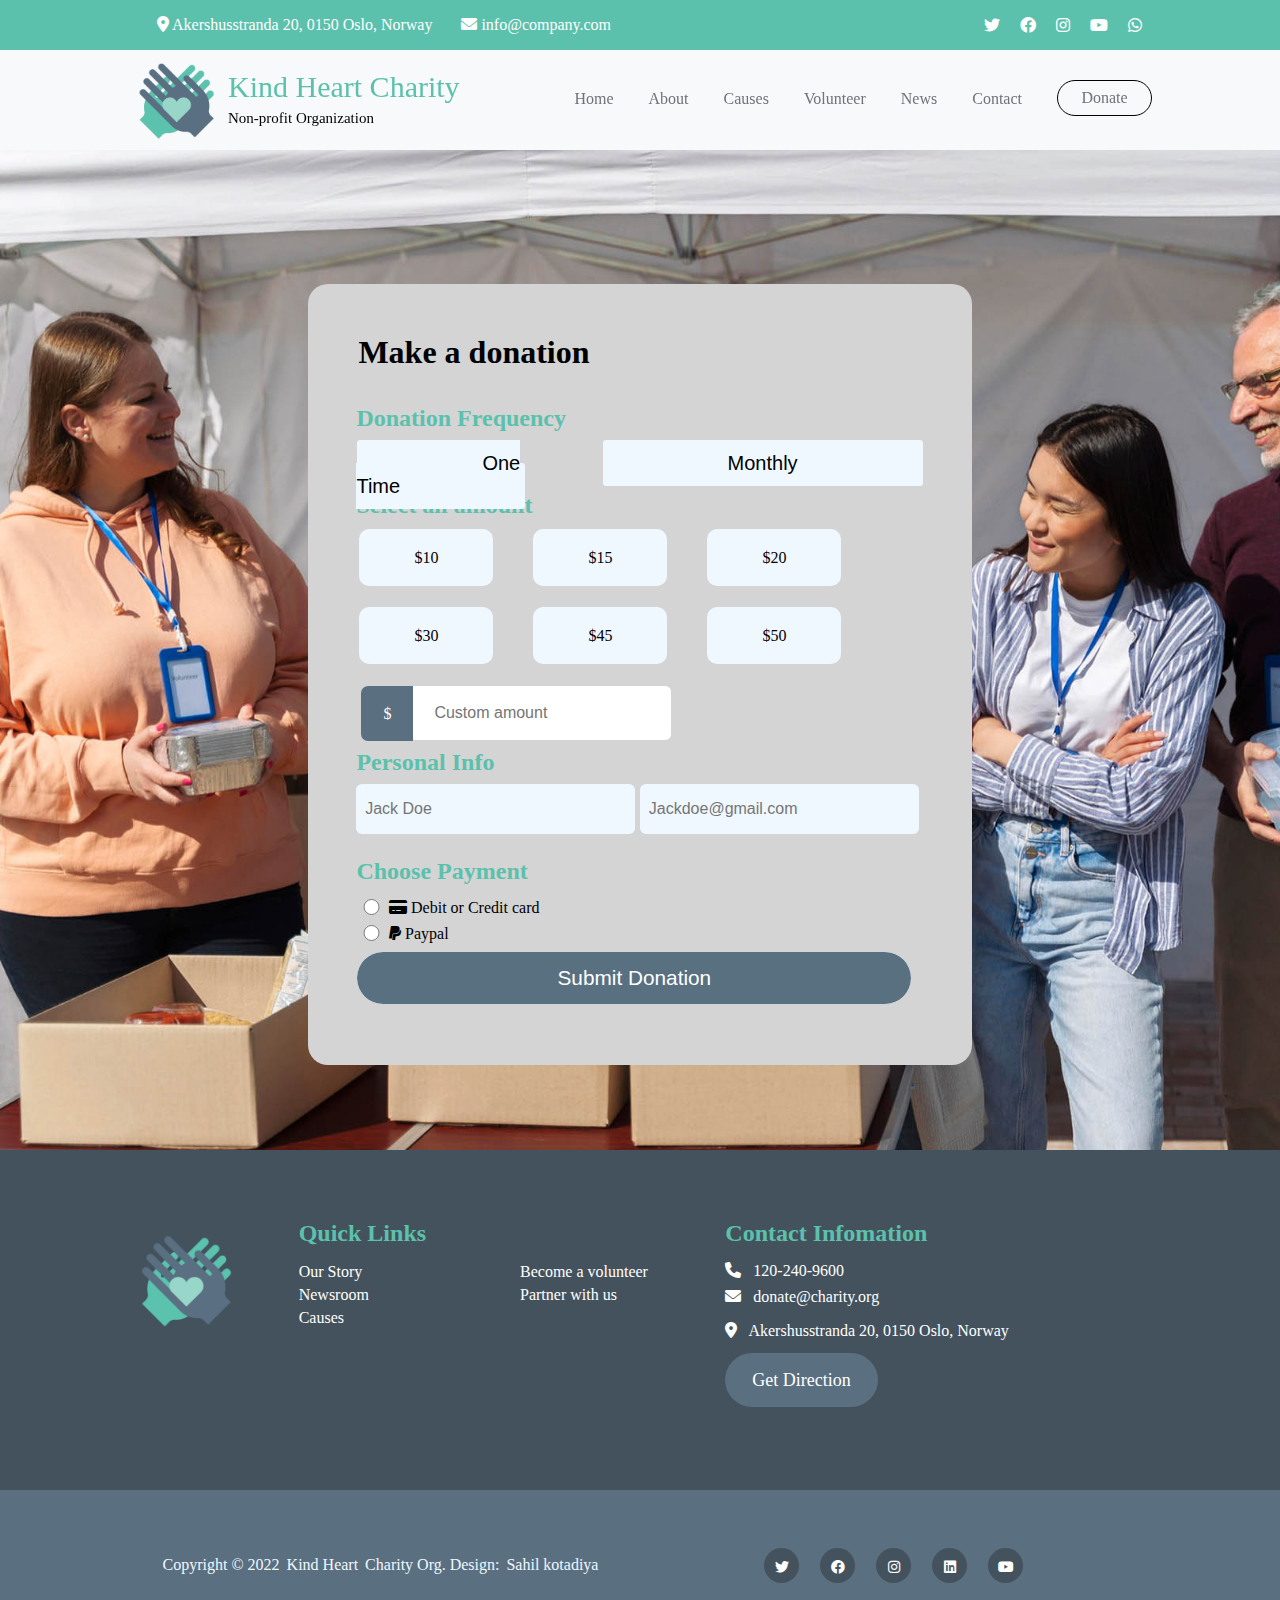
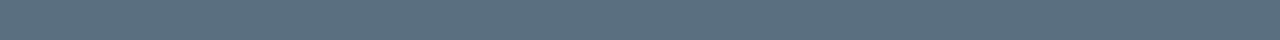
<file: donation.html>
<!DOCTYPE html>
<html lang="en">

<head>
    <meta charset="UTF-8">
    <meta http-equiv="X-UA-Compatible" content="IE=edge">
    <meta name="viewport" content="width=device-width, initial-scale=1.0">
    <link rel="stylesheet" href="https://cdnjs.cloudflare.com/ajax/libs/font-awesome/6.0.0/css/all.min.css" integrity="sha512-9usAa10IRO0HhonpyAIVpjrylPvoDwiPUiKdWk5t3PyolY1cOd4DSE0Ga+ri4AuTroPR5aQvXU9xC6qOPnzFeg==" crossorigin="anonymous" referrerpolicy="no-referrer"
    />
    <title>Document</title>
    <link rel="stylesheet" href="./donation.css">
</head>

<body>
    <header id="header">
        <div class="a">
            <div class="c">
                <p class="norway">
                    <i class="fa-solid fa-location-dot"></i> Akershusstranda 20, 0150 Oslo, Norway
                </p>
                <p class="info">
                    <i class="fa-solid fa-envelope"></i>
                    <a href="mailto:info@company.com">
                        info@company.com
                    </a>
                </p>
            </div>
            <div class="d">
                <i class="fa-brands fa-twitter white-color"></i>
                <i class="fa-brands fa-facebook"></i>
                <i class="fa-brands fa-instagram"></i>
                <i class="fa-brands fa-youtube"></i>
                <i class="fa-brands fa-whatsapp"></i>
            </div>
        </div>
    </header>
    <div class="e1">
        <div class="e">
            <div class="f">
                <div class="f1">
                    <img src="./images/logo.png" alt="">
                    <a class="f2" href="">
                        <span class="heart">
                            Kind Heart Charity

                        </span>

                    </a>
                    <small class="small">Non-profit Organization</small>
                </div>
                <div class="g">
                    <ul class="h">
                        <li>
                            <a class="h1" href="./index.html#header">Home</a>
                        </li>
                        <li>
                            <a href="./index.html">About</a>
                        </li>
                        <li>
                            <a href="./index.html#Caues">Causes</a>
                        </li>
                        <li>
                            <a href="./index.html#volunteer">Volunteer</a>
                        </li>
                        <li class="i">
                            <a class="i1" href="./news.html#news">News</a>
                            <ul class="i2">
                                <li>
                                    <a href="./news.html">News Listing</a>
                                </li>
                                <li><a href="./news-detail.html">News Details</a></li>
                            </ul>
                        </li>
                        <li>
                            <a href="./index.html#Contact">Contact</a>
                        </li>
                        <li>
                            <a class="i3" href="./donation.html">Donate</a>
                        </li>
                    </ul>
                </div>
            </div>
        </div>
    </div>
    <div class="main-div-contain">
        <div class="donation">
            <div class="donation-a">
                <div class="different-people-doing">
                    <img src="./images/different-people-doing-volunteer-work.jpg" alt="">

                </div>

                <form class="custom-form donate-form" action="#" method="get" role="form">
                    <h3 class="mb-4">Make a donation</h3>

                    <div class="row">
                        <div class="col-lg-12 col-12">
                            <h5 class="mb-3">Donation Frequency</h5>
                        </div>

                        <div class="col-lg-6 col-6 form-check-group form-check-group-donation-frequency">
                            <div class="Animals">
                                <div class="input">
                                    <input id="dog" type="radio" name="Animal" recommand>
                                    <label for="dog"><span>One Time</span></label>
                                </div>
                            </div>

                            <div class="Animals">
                                <div class="input">
                                    <input id="cat" type="radio" name="Animal">
                                    <label for="cat"><span>Monthly</span></label>
                                </div>
                            </div>
                        </div>
                        <div class="col-lg-12 col-12">
                            <h5 class="mt-2 mb-3">Select an amount</h5>
                        </div>
                        <div class="main">
                            <div class="button">
                                <div class="radio-item">
                                    <input type="radio" id="ritema" name="ritem" value="ropt1" class="ropt1">
                                    <label for="ritema">$10</label>
                                </div>

                                <div class="radio-item">
                                    <input type="radio" id="ritemb" name="ritem" value="ropt2" class="ropt2">
                                    <label for="ritemb">$15</label>
                                </div>
                                <div class="radio-item">
                                    <input type="radio" id="ritemc" name="ritem" value="ropt3" class="ropt3">
                                    <label for="ritemc">$20</label>
                                </div>
                                <div class="radio-item">
                                    <input type="radio" id="ritemd" name="ritem" value="ropt4" class="ropt4">
                                    <label for="ritemd">$30</label>
                                </div>
                                <div class="radio-item">
                                    <input type="radio" id="riteme" name="ritem" value="ropt5" class="ropt5">
                                    <label for="riteme">$45</label>
                                </div>
                                <div class="radio-item">
                                    <input type="radio" id="ritemf" name="ritem" value="ropt6" class="ropt6">
                                    <label for="ritemf">$50</label>
                                </div>
                                <div class="col-lg-6 col-12 form-check-group">
                                    <div class="input-group">
                                        <span class="input-group-text" id="basic-addon1">$</span>

                                        <input type="text" class="form-control" placeholder="Custom amount" aria-label="Username" aria-describedby="basic-addon1">
                                    </div>
                                </div>
                            </div>
                        </div>
                        <div class="col-lg-12 col-12">
                            <h5 class="mt-1">Personal Info</h5>
                        </div>

                        <div class="mt-21">
                            <input type="text" name="donation-name" id="donation-name" class="form-controlq" placeholder="Jack Doe" required="">
                        </div>

                        <div class="mt-21">
                            <input type="email" name="donation-email" id="donation-email" pattern="[^ @]*@[^ @]*" class="form-controlq" placeholder="Jackdoe@gmail.com" required="">
                        </div>

                        <div class="col-lg-12 col-12">
                            <h5 class="mt-4 pt-1">Choose Payment</h5>
                        </div>

                        <div class="col-lg-12 col-12 mt-2">
                            <div class="form-check">
                                <input class="form-check-input12345" type="radio" name="DonationPayment" id="flexRadioDefault9">
                                <label class="form-check-label" for="flexRadioDefault9">
                                    <i class="fa-solid fa-credit-card"></i>
                                    Debit or Credit card
                                </label>
                            </div>

                            <div class="form-check">
                                <input class="form-check-input12345" type="radio" name="DonationPayment" id="flexRadioDefault10">
                                <label class="form-check-label" for="flexRadioDefault10">
                                    <i class="fa-brands fa-paypal"></i>
                                    Paypal
                                </label>
                            </div>

                            <button type="submit" class="form-controlsa">Submit Donation</button>
                        </div>
                    </div>
                </form>
            </div>
        </div>
    </div>
    <div class="section-nine">
        <div class="nine-a">
            <div class="nine-b">
                <img src="./images/logo.png" alt="">
            </div>
            <div class="nine-c">
                <div class="nine-d">
                    <h5 class="footer">
                        Quick Links</h5>
                    <ul class="footer-menu">
                        <li class="footer-menu-item"><a href="#" class="footer-menu-link">Our Story</a></li>

                        <li class="footer-menu-item"><a href="#" class="footer-menu-link">Newsroom</a></li>

                        <li class="footer-menu-item"><a href="#" class="footer-menu-link">Causes</a></li>

                        <li class="footer-menu-item"><a href="#" class="footer-menu-link">Become a volunteer</a></li>

                        <li class="footer-menu-item"><a href="#" class="footer-menu-link">Partner with us</a></li>
                    </ul>
                </div>
                <div class="nine-d">
                    <div class="col-lg-4 col-md-6 col-12 mx-auto">
                        <h5 class="site-footer-title mb-3">Contact Infomation</h5>

                        <p class="footer-1">
                            <i class="fa-solid fa-phone"></i>

                            <a href="tel: 120-240-9600" class="site-footer-link">
                                120-240-9600
                            </a>
                        </p>

                        <p class="footer-1">
                            <i class="fa-solid fa-envelope"></i>

                            <a href="mailto:info@yourgmail.com" class="site-footer-link">
                                donate@charity.org
                            </a>
                        </p>

                        <p class="footer-1 f-1">
                            <i class="fa-solid fa-location-dot"></i> Akershusstranda 20, 0150 Oslo, Norway
                        </p>

                        <div class="ff-1">
                            <a href="#header" class="footer-get">Get Direction</a>
                        </div>
                    </div>
                </div>
            </div>
        </div>
    </div>

    <div class="last-footer">
        <div class="footer-last">
            <div class="main-footer">
                <p class="copyright-text mb-0">Copyright © 2022 <a href="#" class="kind">Kind Heart</a> Charity Org. Design: <a href="https://templatemo.com" target="_blank">Sahil kotadiya</a></p>
            </div>
            <div class="main-footer-1">
                <ul class="social-icon">
                    <li class="social-icon-item">
                        <a href="#header" class="fa-brands fa-twitter social-icon-link"></a>
                    </li>

                    <li class="social-icon-item">
                        <a href="#header" class="fa-brands fa-facebook social-icon-link"></a>
                    </li>

                    <li class="social-icon-item">
                        <a href="#header" class="fa-brands fa-instagram social-icon-link"></a>
                    </li>

                    <li class="social-icon-item">
                        <a href="#header" class="fa-brands fa-linkedin social-icon-link"></a>
                    </li>

                    <li class="social-icon-item">
                        <a href="https://youtube.com/templatemo" class="fa-brands fa-youtube social-icon-link"></a>
                    </li>
                </ul>
            </div>
        </div>
    </div>
</body>

</html>
</file>
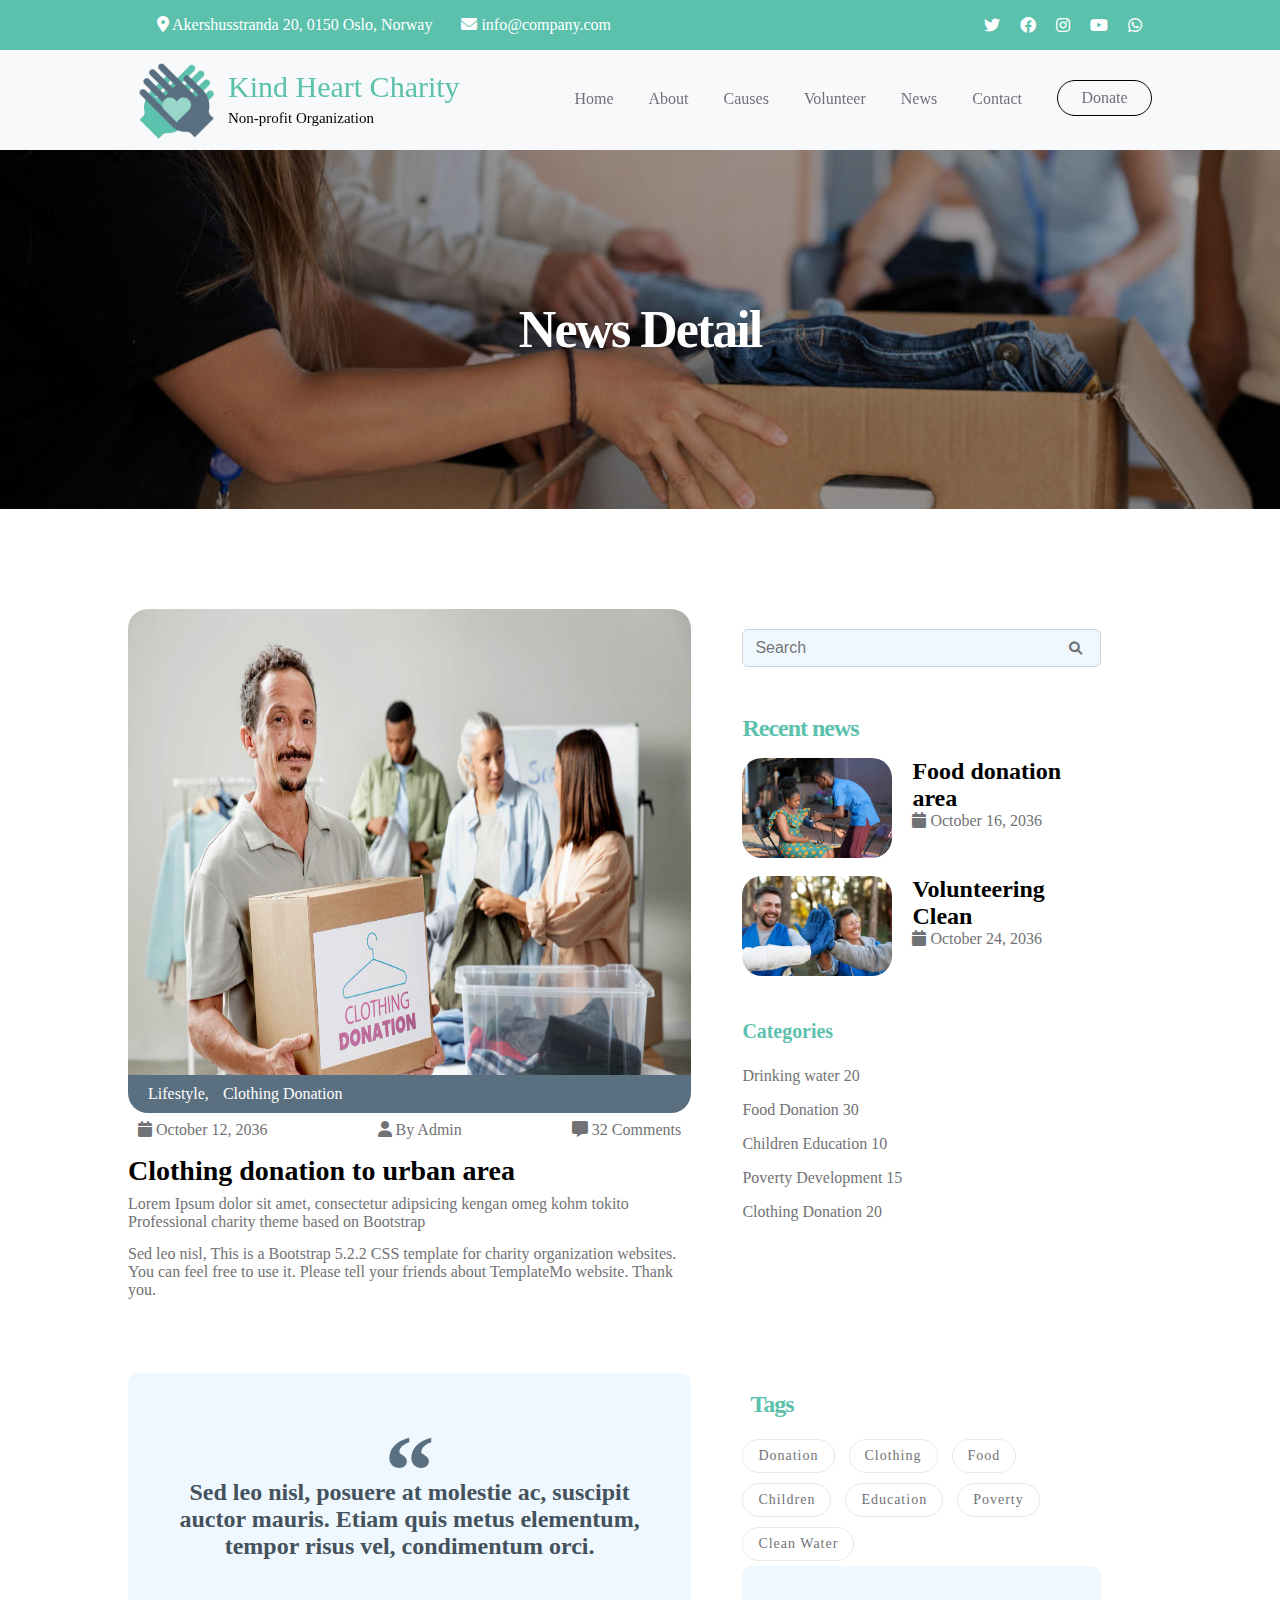
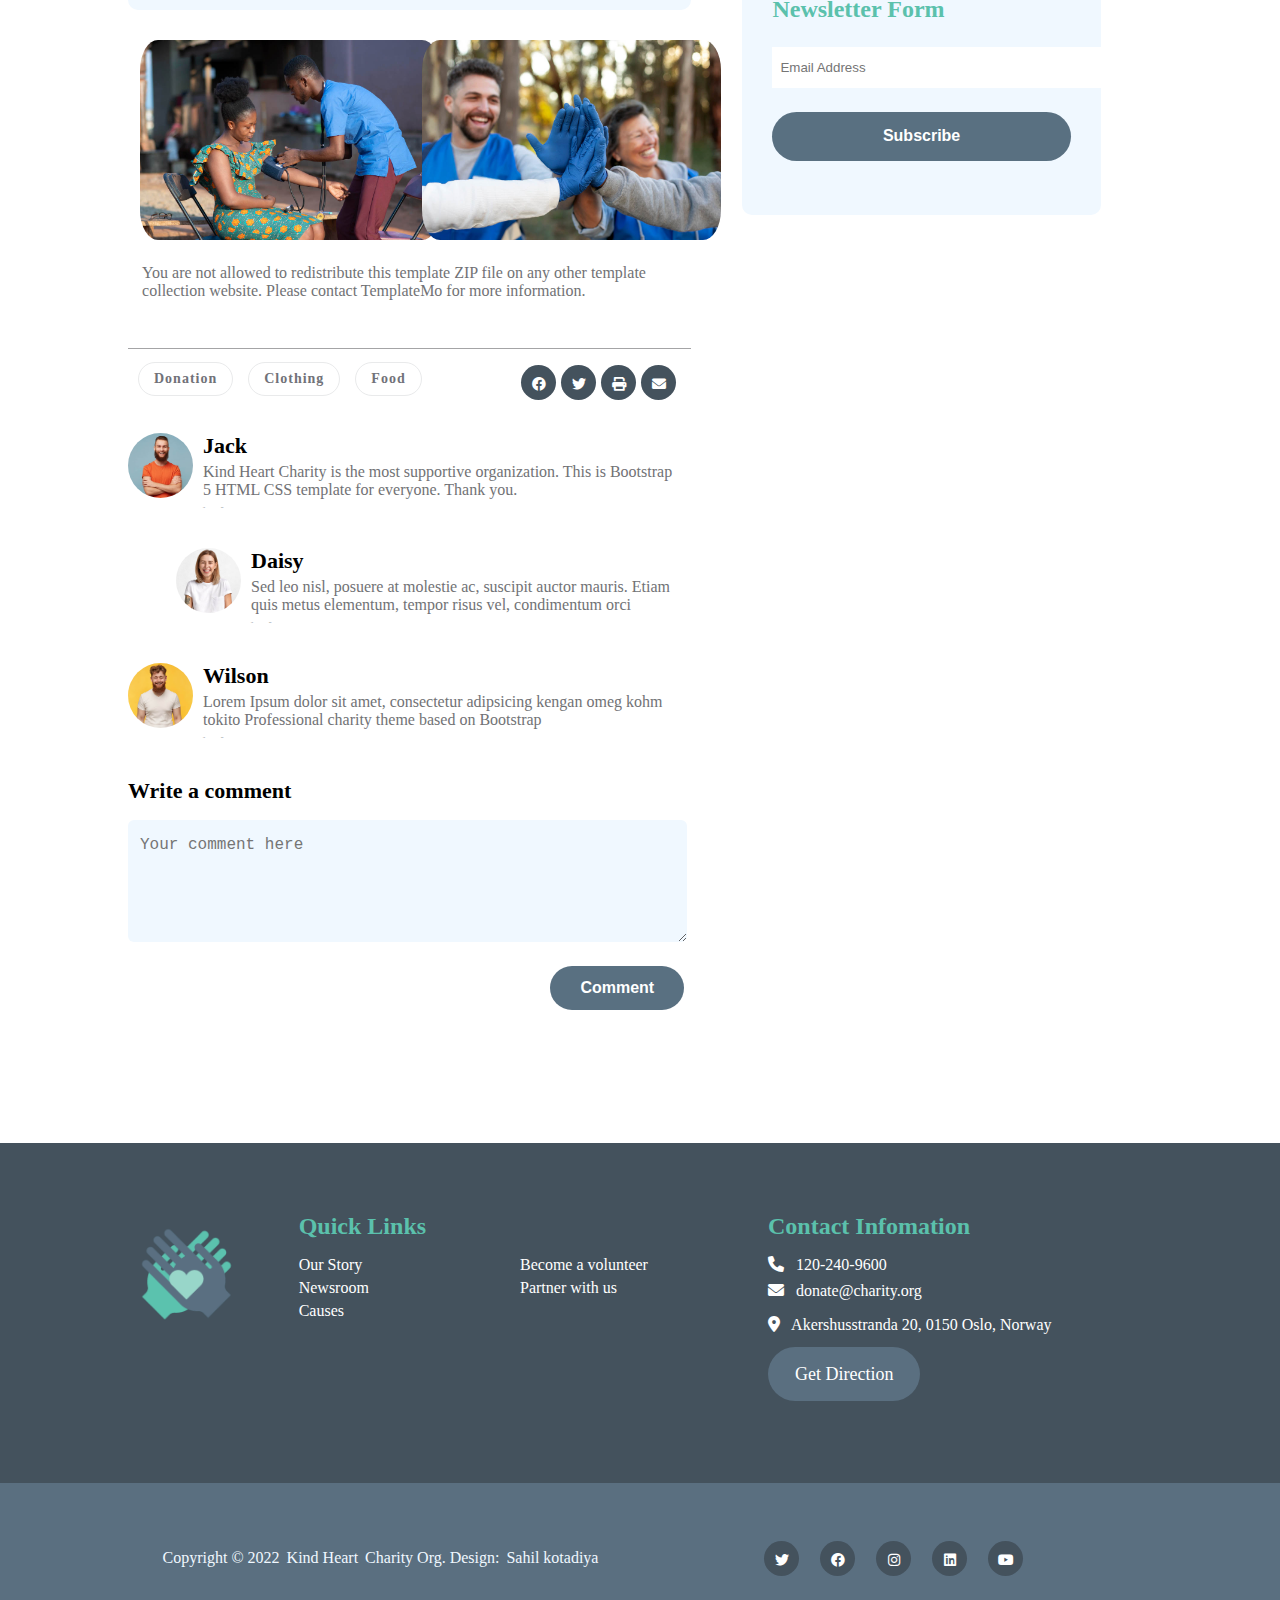
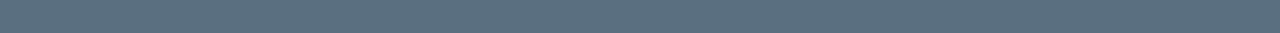
<file: news-detail.html>
<!DOCTYPE html>
<html lang="en">

<head>
    <meta charset="UTF-8">
    <meta http-equiv="X-UA-Compatible" content="IE=edge">
    <meta name="viewport" content="width=device-width, initial-scale=1.0">
    <link rel="stylesheet" href="https://cdnjs.cloudflare.com/ajax/libs/font-awesome/6.0.0/css/all.min.css" integrity="sha512-9usAa10IRO0HhonpyAIVpjrylPvoDwiPUiKdWk5t3PyolY1cOd4DSE0Ga+ri4AuTroPR5aQvXU9xC6qOPnzFeg==" crossorigin="anonymous" referrerpolicy="no-referrer"
    />
    <title>Document</title>
    <link rel="stylesheet" href="./news-detail.css">
</head>

<body>
    <header id="header">
        <div class="a">
            <div class="c">
                <p class="norway">
                    <i class="fa-solid fa-location-dot"></i> Akershusstranda 20, 0150 Oslo, Norway
                </p>
                <p class="info">
                    <i class="fa-solid fa-envelope"></i>
                    <a href="mailto:info@company.com">
                        info@company.com
                    </a>
                </p>
            </div>
            <div class="d">
                <i class="fa-brands fa-twitter white-color"></i>
                <i class="fa-brands fa-facebook"></i>
                <i class="fa-brands fa-instagram"></i>
                <i class="fa-brands fa-youtube"></i>
                <i class="fa-brands fa-whatsapp"></i>
            </div>
        </div>
    </header>
    <div class="e1">
        <div class="e">
            <div class="f">
                <div class="f1">
                    <img src="./images/logo.png" alt="">
                    <a class="f2" href="">
                        <span class="heart">
                            Kind Heart Charity

                        </span>

                    </a>
                    <small class="small">Non-profit Organization</small>
                </div>
                <div class="g">
                    <ul class="h">
                        <li>
                            <a class="h1" href="./index.html#header">Home</a>
                        </li>
                        <li>
                            <a href="./index.html">About</a>
                        </li>
                        <li>
                            <a href="./index.html#Caues">Causes</a>
                        </li>
                        <li>
                            <a href="./index.html#volunteer">Volunteer</a>
                        </li>
                        <li class="i">
                            <a class="i1" href="./news.html#news">News</a>
                            <ul class="i2">
                                <li>
                                    <a href="./news.html">News Listing</a>
                                </li>
                                <li><a href="./news-detail.html">News Details</a></li>
                            </ul>
                        </li>
                        <li>
                            <a href="./index.html#Contact">Contact</a>
                        </li>
                        <li>
                            <a class="i3" href="./donation.html">Donate</a>
                        </li>
                    </ul>
                </div>
            </div>
        </div>
    </div>
    <section class="news-detail-header-section text-center">
        <div class="section-overlay"></div>

        <div class="container">
            <div class="row">

                <div class="col-12">
                    <h1 class="text-white">News Detail</h1>
                </div>
            </div>
        </div>
    </section>

    <div class="section-six" id="news">
        <div class="section-six-a">
            <div class="six-b">
                <div>
                    <div class="six-b-a">
                        <a href="">
                            <img src="./images/news/medium-shot-volunteers-with-clothing-donations.jpg" alt="">
                        </a>
                        <div class="news-category-block">
                            <a href="#" class="category-block-link">
                                Lifestyle,
                            </a>

                            <a href="#" class="category-block-link">
                                Clothing Donation
                            </a>
                        </div>
                    </div>

                    <div class="news-block-info">
                        <div class="d-flex mt-2">
                            <div class="news-block-date">
                                <p>
                                    <i class="fa-solid fa-calendar"></i> October 12, 2036
                                </p>
                            </div>

                            <div class="news-block-author mx-5">
                                <p>
                                    <i class="fa-solid fa-user"></i> By Admin
                                </p>
                            </div>

                            <div class="news-block-comment">
                                <p>
                                    <i class="fa-solid fa-message"></i> 32 Comments
                                </p>
                            </div>
                        </div>

                        <div class="news-block-title mb-2">
                            <h4><a href="news-detail.html" class="news-block-title-link">Clothing donation to urban
                                    area</a></h4>
                        </div>

                        <div class="news-block-body">
                            <p><strong>Lorem Ipsum</strong> dolor sit amet, consectetur adipsicing kengan omeg kohm tokito Professional charity theme based on Bootstrap</p>
                            <p class="sed"><strong>Sed leo</strong> nisl, This is a Bootstrap 5.2.2 CSS template for charity organization websites. You can feel free to use it. Please tell your friends about TemplateMo website. Thank you.</p>
                        </div>
                    </div>
                </div>
            </div>
            <div class="section-right-main">
                <div class="section-right">
                    <form class="form-a" action="#" method="get" role="form">
                        <input name="search" type="search" class="form-ab" id="search" placeholder="Search" aria-label="Search">

                        <button type="submit" class="form-abc">
                            <i class="fa-solid fa-magnifying-glass"></i>
                        </button>
                    </form>
                    <h5 class="mt-5 mb-3">Recent news</h5>
                    <div class="ab-1">
                        <div class="abc-1">
                            <div class="africa">
                                <a href="">
                                    <img src="./images/news/africa-humanitarian-aid-doctor.jpg" alt="">
                                </a>
                            </div>
                            <div class="food">
                                <h2>Food donation area</h2>
                                <p>
                                    <i class="fa-solid fa-calendar"></i> October 16, 2036
                                </p>
                            </div>
                        </div>
                        <div class="abc-2">
                            <div class="africa">
                                <a href="">
                                    <img src="./images/news/close-up-happy-people-working-together.jpg" alt="">
                                </a>
                            </div>
                            <div class="food">
                                <h2>Volunteering Clean</h2>
                                <p>
                                    <i class="fa-solid fa-calendar"></i> October 24, 2036
                                </p>
                            </div>
                        </div>
                    </div>

                    <div class="categories">
                        <div class="categories-1">
                            <h5>Categories</h5>
                        </div>
                        <div class="categories-2">
                            <ul>
                                <li><a href="#header" class="category-block-link">
                                        Drinking water
                                        <span class="badge">20</span>
                                    </a></li>
                                <li>
                                    <a href="#header" class="category-block-link">
                                        Food Donation
                                        <span class="badge">30</span>
                                    </a>
                                </li>
                                <li>
                                    <a href="#header" class="category-block-link">
                                        Children Education
                                        <span class="badge">10</span>
                                    </a>
                                </li>
                                <li>
                                    <a href="#header" class="category-block-link">
                                        Poverty Development
                                        <span class="badge">15</span>
                                    </a>
                                </li>
                                <li>
                                    <a href="#header" class="category-block-link">
                                        Clothing Donation
                                        <span class="badge">20</span>
                                    </a>
                                </li>
                            </ul>
                        </div>
                    </div>


                </div>
            </div>
        </div>

        <div class="donation">
            <div class="section-six-a">
                <div class="section-left">
                    <blockquote>Sed leo nisl, posuere at molestie ac, suscipit auctor mauris. Etiam quis metus elementum, tempor risus vel, condimentum orci.</blockquote>
                    <div class="mb-41">
                        <div class="col-lg-6 col-12 mb-4 mb-lg-0">
                            <img src="images/news/africa-humanitarian-aid-doctor.jpg" class="news-detail-image img-fluida" alt="">
                        </div>

                        <div class="col-lg-6 col-12">
                            <img src="images/news/close-up-happy-people-working-together.jpg" class="news-detail-image img-fluida" alt="">
                        </div>
                    </div>
                    <p>You are not allowed to redistribute this template ZIP file on any other template collection website. Please <a href="https://templatemo.com/contact" target="_blank">contact TemplateMo</a> for more information.</p>

                    <div class="social-share border-top mt-5 py-4 d-flex flex-wrap align-items-center">
                        <div class="tags-block me-auto">
                            <a href="#" class="tags-block-link">
                                Donation
                            </a>

                            <a href="#" class="tags-block-link">
                                Clothing
                            </a>

                            <a href="#" class="tags-block-link">
                                Food
                            </a>
                        </div>

                        <div class="d-flex">
                            <a href="#" class="fa-brands fa-facebook social-icon-link"></a>

                            <a href="#" class="fa-brands fa-twitter white-color social-icon-link"></a>

                            <a href="#" class="fa-solid fa-print social-icon-link"></a>

                            <a href="#" class="fa-solid fa-envelope social-icon-link"></a>
                        </div>
                    </div>
                    <div class="author-comment d-flex mt-3 mb-4">
                        <img src="images/avatar/studio-portrait-emotional-happy-funny.jpg" class="img-fluid avatar-image" alt="">

                        <div class="author-comment-info ms-3">
                            <h6 class="mb-123">Jack</h6>

                            <p class="mb-012">Kind Heart Charity is the most supportive organization. This is Bootstrap 5 HTML CSS template for everyone. Thank you.</p>

                            <div class="d-flex1 mt-2">
                                <a href="#" class="author-comment-link me-3">Like</a>

                                <a href="#" class="author-comment-link">Reply</a>
                            </div>
                        </div>
                    </div>
                    <div class="author-comment1 d-flex mt-3 mb-4 ps-3">
                        <img src="images/avatar/pretty-blonde-woman-wearing-white-t-shirt.jpg" class="img-fluid avatar-image" alt="">

                        <div class="author-comment-info ms-3">
                            <h6 class="mb-123">Daisy</h6>

                            <p class="mb-012">Sed leo nisl, posuere at molestie ac, suscipit auctor mauris. Etiam quis metus elementum, tempor risus vel, condimentum orci</p>

                            <div class="d-flex1 mt-2">
                                <a href="#" class="author-comment-link me-3">Like</a>

                                <a href="#" class="author-comment-link">Reply</a>
                            </div>
                        </div>
                    </div>
                    <div class="author-comment d-flex mt-3 mb-4">
                        <img src="images/avatar/portrait-young-redhead-bearded-male.jpg" class="img-fluid avatar-image" alt="">

                        <div class="author-comment-info ms-3">
                            <h6 class="mb-123">Wilson</h6>

                            <p class="mb-012">Lorem Ipsum dolor sit amet, consectetur adipsicing kengan omeg kohm tokito Professional charity theme based on Bootstrap</p>

                            <div class="d-flex1 mt-2">
                                <a href="#" class="author-comment-link me-3">Like</a>

                                <a href="#" class="author-comment-link">Reply</a>
                            </div>
                        </div>
                    </div>
                    <form action="" class="comment-form">
                        <h2>Write a comment</h2>
                        <textarea name="Comment-message" id="comment-message" rows="4" placeholder="Your comment here"></textarea>
                        <div class="ps-1">
                            <button type="submit" class="form-controlabc">Comment</button>
                        </div>
                    </form>
                </div>
                <div class="section-right-main">
                    <div class="section-right">
                        <h5 class="mt-6 mb-3">Tags</h5>
                        <div>
                            <a href="#header" class="tags-block-link">
                                Donation
                            </a>
                            <a href="#header" class="tags-block-link">
                                Clothing
                            </a>
                            <a href="#header" class="tags-block-link">
                                Food
                            </a>
                            <a href="#header" class="tags-block-link">
                                Children
                            </a>
                            <a href="#header" class="tags-block-link">
                                Education
                            </a>
                            <a href="#header" class="tags-block-link">
                                Poverty
                            </a>
                            <a href="#header" class="tags-block-link">
                                Clean Water
                            </a>
                        </div>
                        <form class="custom-form subscribe-form bone" action="#" method="get" role="form">
                            <h5 class="mb-4">Newsletter Form</h5>

                            <input type="email" name="subscribe-email" id="subscribe-email" pattern="[^ @]*@[^ @]*" class="form-control style" placeholder="Email Address" required="">

                            <div class="col-lg-12 col-12">
                                <button type="submit" class="wer">Subscribe</button>
                            </div>
                        </form>
                    </div>
                </div>
            </div>
        </div>
    </div>
    <div class="section-nine">
        <div class="nine-a">
            <div class="nine-b">
                <img src="./images/logo.png" alt="">
            </div>
            <div class="nine-c">
                <div class="nine-d">
                    <h5 class="footer">
                        Quick Links</h5>
                    <ul class="footer-menu">
                        <li class="footer-menu-item"><a href="#" class="footer-menu-link">Our Story</a></li>

                        <li class="footer-menu-item"><a href="#" class="footer-menu-link">Newsroom</a></li>

                        <li class="footer-menu-item"><a href="#" class="footer-menu-link">Causes</a></li>

                        <li class="footer-menu-item"><a href="#" class="footer-menu-link">Become a volunteer</a></li>

                        <li class="footer-menu-item"><a href="#" class="footer-menu-link">Partner with us</a></li>
                    </ul>
                </div>
                <div class="nine-d">
                    <div class="col-lg-4 col-md-6 col-12 mx-auto">
                        <h5 class="site-footer-title mb-3">Contact Infomation</h5>

                        <p class="footer-1">
                            <i class="fa-solid fa-phone"></i>

                            <a href="tel: 120-240-9600" class="site-footer-link">
                                120-240-9600
                            </a>
                        </p>

                        <p class="footer-1">
                            <i class="fa-solid fa-envelope"></i>

                            <a href="mailto:info@yourgmail.com" class="site-footer-link">
                                donate@charity.org
                            </a>
                        </p>

                        <p class="footer-1 f-1">
                            <i class="fa-solid fa-location-dot"></i> Akershusstranda 20, 0150 Oslo, Norway
                        </p>

                        <div class="ff-1">
                            <a href="#header" class="footer-get">Get Direction</a>
                        </div>
                    </div>
                </div>
            </div>
        </div>
    </div>

    <div class="last-footer">
        <div class="footer-last">
            <div class="main-footer">
                <p class="copyright-text mb-0">Copyright © 2022 <a href="#" class="kind">Kind Heart</a> Charity Org. Design: <a href="https://templatemo.com" target="_blank">Sahil kotadiya</a></p>
            </div>
            <div class="main-footer-1">
                <ul class="social-icon">
                    <li class="social-icon-item">
                        <a href="#header" class="fa-brands fa-twitter social-icon-link"></a>
                    </li>

                    <li class="social-icon-item">
                        <a href="#header" class="fa-brands fa-facebook social-icon-link"></a>
                    </li>

                    <li class="social-icon-item">
                        <a href="#header" class="fa-brands fa-instagram social-icon-link"></a>
                    </li>

                    <li class="social-icon-item">
                        <a href="#header" class="fa-brands fa-linkedin social-icon-link"></a>
                    </li>

                    <li class="social-icon-item">
                        <a href="https://youtube.com/templatemo" class="fa-brands fa-youtube social-icon-link"></a>
                    </li>
                </ul>
            </div>
        </div>
    </div>
</body>

</html>
</file>
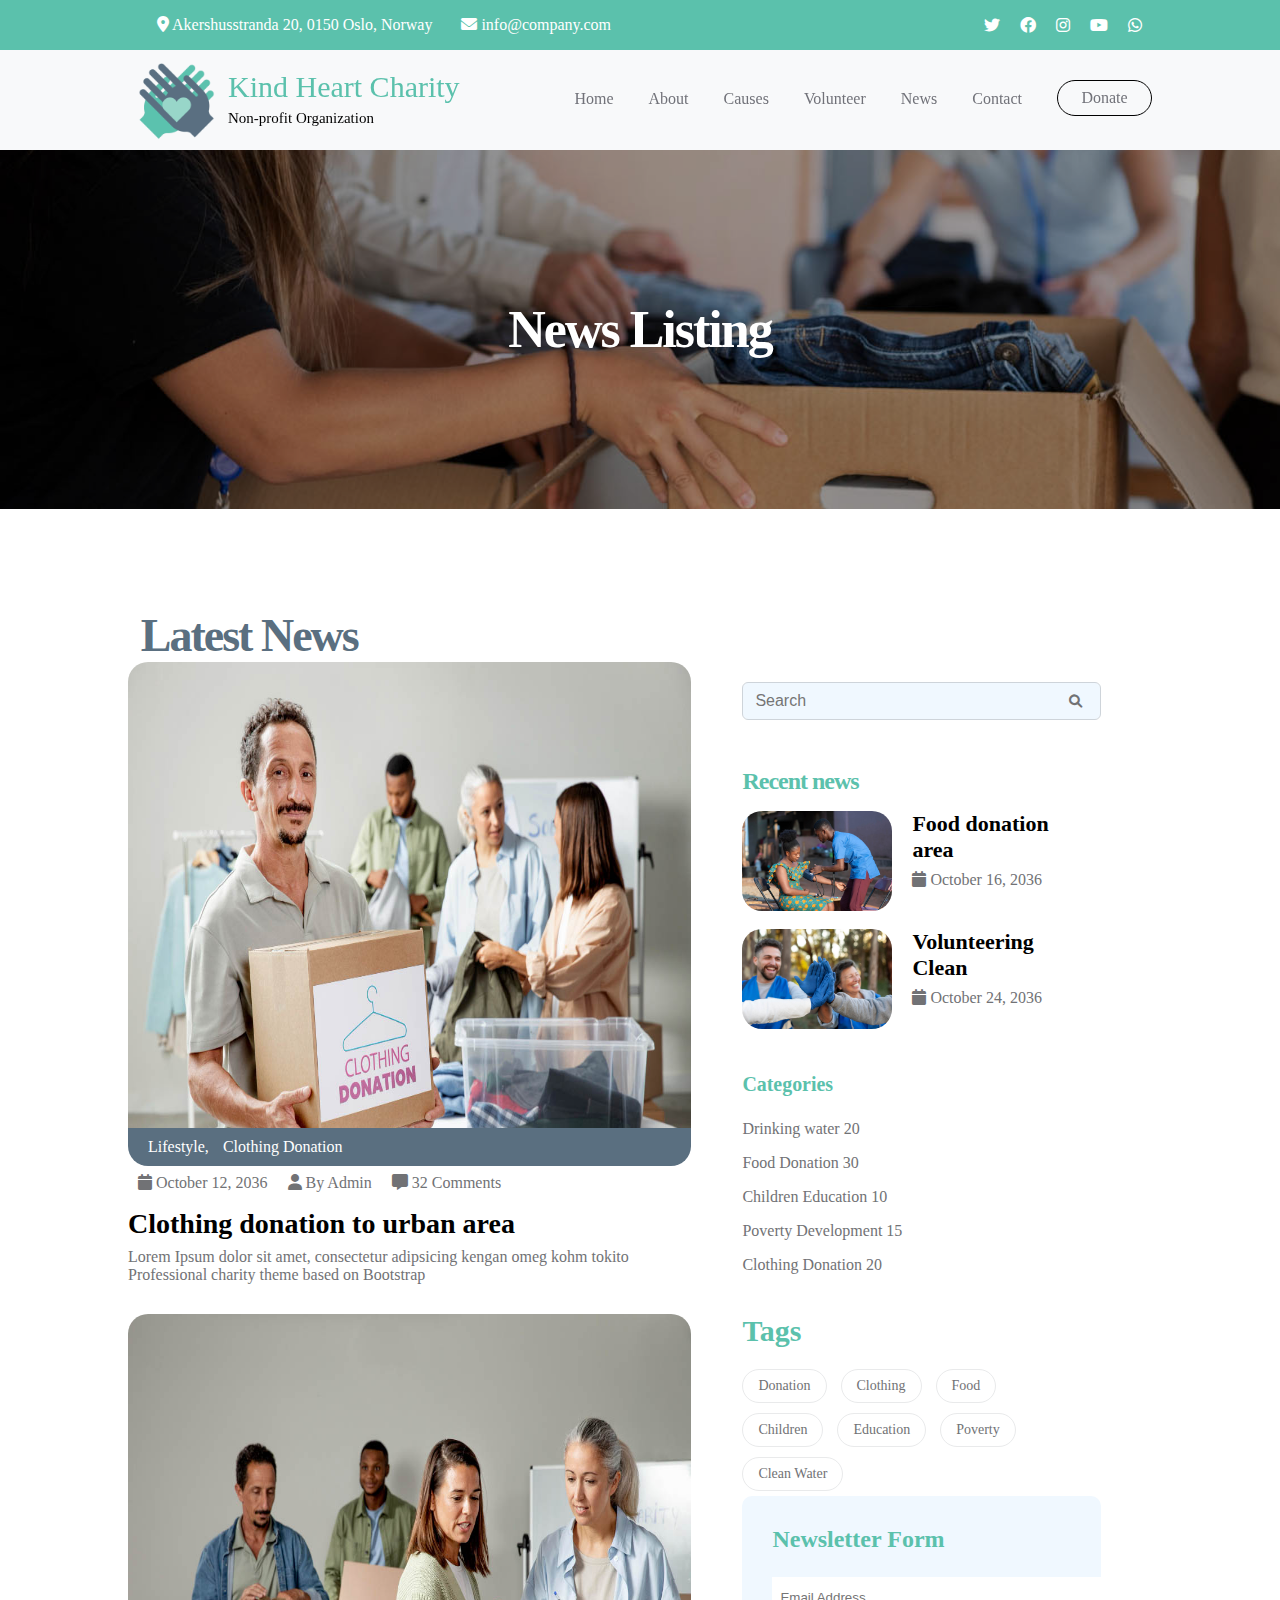
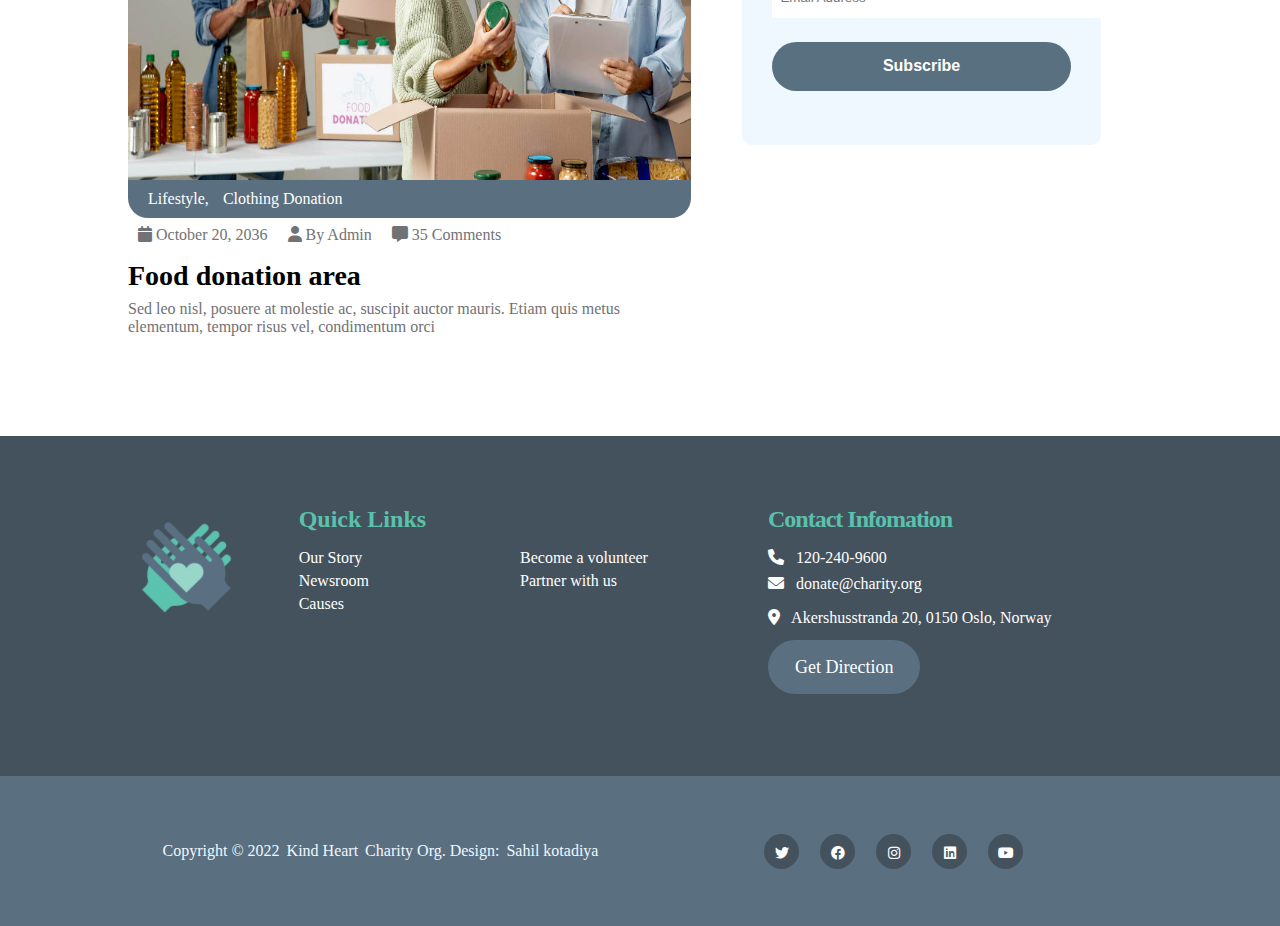
<file: news.html>
<!DOCTYPE html>
<html lang="en">

<head>
    <meta charset="UTF-8">
    <meta http-equiv="X-UA-Compatible" content="IE=edge">
    <meta name="viewport" content="width=device-width, initial-scale=1.0">
    <title>Document</title>
    <link rel="stylesheet" href="https://cdnjs.cloudflare.com/ajax/libs/font-awesome/6.0.0/css/all.min.css" integrity="sha512-9usAa10IRO0HhonpyAIVpjrylPvoDwiPUiKdWk5t3PyolY1cOd4DSE0Ga+ri4AuTroPR5aQvXU9xC6qOPnzFeg==" crossorigin="anonymous" referrerpolicy="no-referrer"
    />
    <link rel="stylesheet" href="./news.css">
</head>

<body>
    <header id="header">
        <div class="a">
            <div class="c">
                <p class="norway">
                    <i class="fa-solid fa-location-dot"></i> Akershusstranda 20, 0150 Oslo, Norway
                </p>
                <p class="info">
                    <i class="fa-solid fa-envelope"></i>
                    <a href="mailto:info@company.com">
                        info@company.com
                    </a>
                </p>
            </div>
            <div class="d">
                <i class="fa-brands fa-twitter white-color"></i>
                <i class="fa-brands fa-facebook"></i>
                <i class="fa-brands fa-instagram"></i>
                <i class="fa-brands fa-youtube"></i>
                <i class="fa-brands fa-whatsapp"></i>
            </div>
        </div>
    </header>
    <div class="e1">
        <div class="e">
            <div class="f">
                <div class="f1">
                    <img src="./images/logo.png" alt="">
                    <a class="f2" href="">
                        <span class="heart">
                            Kind Heart Charity

                        </span>

                    </a>
                    <small class="small">Non-profit Organization</small>
                </div>
                <div class="g">
                    <ul class="h">
                        <li>
                            <a class="h1" href="#header">Home</a>
                        </li>
                        <li>
                            <a href="#ABOUT">About</a>
                        </li>
                        <li>
                            <a href="#Caues">Causes</a>
                        </li>
                        <li>
                            <a href="#volunteer">Volunteer</a>
                        </li>
                        <li class="i">
                            <a class="i1" href="#news">News</a>
                            <ul class="i2">
                                <li>
                                    <a href="./news.html">News Listing</a>
                                </li>
                                <li><a href="./news-detail.html">News Details</a></li>
                            </ul>
                        </li>
                        <li>
                            <a href="#Contact">Contact</a>
                        </li>
                        <li class="li-i3">
                            <a class="i3" href="./donation.html">Donate</a>
                        </li>
                    </ul>
                </div>
            </div>
        </div>
    </div>
    <section class="news-detail-header-section text-center">
        <div class="section-overlay"></div>

        <div class="container">
            <div class="row">

                <div class="col-12">
                    <h1 class="text-white">News Listing</h1>
                </div>

            </div>
        </div>
    </section>
    <div class="section-six" id="news">
        <div class="six-a">
            <h2>Latest News</h2>
        </div>
        <div class="section-six-a">
            <div class="six-b">
                <div>
                    <div class="six-b-a">
                        <a href="">
                            <img src="./images/news/medium-shot-volunteers-with-clothing-donations.jpg" alt="">
                        </a>
                        <div class="news-category-block">
                            <a href="#" class="category-block-link">
                                Lifestyle,
                            </a>

                            <a href="#" class="category-block-link">
                                Clothing Donation
                            </a>
                        </div>
                    </div>

                    <div class="news-block-info">
                        <div class="d-flex mt-2">
                            <div class="news-block-date">
                                <p>
                                    <i class="fa-solid fa-calendar"></i> October 12, 2036
                                </p>
                            </div>

                            <div class="news-block-author mx-5">
                                <p>
                                    <i class="fa-solid fa-user"></i> By Admin
                                </p>
                            </div>

                            <div class="news-block-comment">
                                <p>
                                    <i class="fa-solid fa-message"></i> 32 Comments
                                </p>
                            </div>
                        </div>

                        <div class="news-block-title mb-2">
                            <h4><a href="news-detail.html" class="news-block-title-link">Clothing donation to urban
                                    area</a></h4>
                        </div>

                        <div class="news-block-body">
                            <p>Lorem Ipsum dolor sit amet, consectetur adipsicing kengan omeg kohm tokito Professional charity theme based on Bootstrap</p>
                        </div>
                    </div>
                </div>
            </div>
            <div class="section-right-main">
                <div class="section-right">
                    <form class="form-a" action="#" method="get" role="form">
                        <input name="search" type="search" class="form-ab" id="search" placeholder="Search" aria-label="Search">

                        <button type="submit" class="form-abc">
                            <i class="fa-solid fa-magnifying-glass"></i>
                        </button>
                    </form>
                    <h5 class="mt-5 mb-3">Recent news</h5>
                    <div class="ab-1">
                        <div class="abc-1">
                            <div class="africa">
                                <a href="">
                                    <img src="./images/news/africa-humanitarian-aid-doctor.jpg" alt="">
                                </a>
                            </div>
                            <div class="food">
                                <h2>Food donation area</h2>
                                <p>
                                    <i class="fa-solid fa-calendar"></i> October 16, 2036
                                </p>
                            </div>
                        </div>
                        <div class="abc-2">
                            <div class="africa">
                                <a href="">
                                    <img src="./images/news/close-up-happy-people-working-together.jpg" alt="">
                                </a>
                            </div>
                            <div class="food">
                                <h2>Volunteering Clean</h2>
                                <p>
                                    <i class="fa-solid fa-calendar"></i> October 24, 2036
                                </p>
                            </div>
                        </div>
                    </div>

                    <div class="categories">
                        <div class="categories-1">
                            <h5>Categories</h5>
                        </div>
                        <div class="categories-2">
                            <ul>
                                <li><a href="#header" class="category-block-link">
                                        Drinking water
                                        <span class="badge">20</span>
                                    </a></li>
                                <li>
                                    <a href="#header" class="category-block-link">
                                        Food Donation
                                        <span class="badge">30</span>
                                    </a>
                                </li>
                                <li>
                                    <a href="#header" class="category-block-link">
                                        Children Education
                                        <span class="badge">10</span>
                                    </a>
                                </li>
                                <li>
                                    <a href="#header" class="category-block-link">
                                        Poverty Development
                                        <span class="badge">15</span>
                                    </a>
                                </li>
                                <li>
                                    <a href="#header" class="category-block-link">
                                        Clothing Donation
                                        <span class="badge">20</span>
                                    </a>
                                </li>
                            </ul>
                        </div>
                    </div>


                </div>
            </div>
        </div>

        <div class="donation">
            <div class="section-six-a">
                <div class="six-b">
                    <div>
                        <div class="six-b-a">
                            <a href="">
                                <img src="./images/news/medium-shot-people-collecting-foodstuff.jpg" alt="">
                            </a>
                            <div class="news-category-block">
                                <a href="#" class="category-block-link">
                                    Lifestyle,
                                </a>

                                <a href="#" class="category-block-link">
                                    Clothing Donation
                                </a>
                            </div>
                        </div>

                        <div class="news-block-info">
                            <div class="d-flex mt-2">
                                <div class="news-block-date">
                                    <p>
                                        <i class="fa-solid fa-calendar"></i> October 20, 2036
                                    </p>
                                </div>

                                <div class="news-block-author mx-5">
                                    <p>
                                        <i class="fa-solid fa-user"></i> By Admin
                                    </p>
                                </div>

                                <div class="news-block-comment">
                                    <p>
                                        <i class="fa-solid fa-message"></i> 35 Comments
                                    </p>
                                </div>
                            </div>

                            <div class="news-block-title mb-2">
                                <h4><a href="news-detail.html" class="news-block-title-link">Food donation area</a></h4>
                            </div>

                            <div class="news-block-body">
                                <p>Sed leo nisl, posuere at molestie ac, suscipit auctor mauris. Etiam quis metus elementum, tempor risus vel, condimentum orci</p>
                            </div>
                        </div>
                    </div>
                </div>
                <div class="section-right-main">
                    <div class="section-right">
                        <h5 class="mt-6 mb-3">Tags</h5>
                        <div>
                            <a href="#header" class="tags-block-link">
                                Donation
                            </a>
                            <a href="#header" class="tags-block-link">
                                Clothing
                            </a>
                            <a href="#header" class="tags-block-link">
                                Food
                            </a>
                            <a href="#header" class="tags-block-link">
                                Children
                            </a>
                            <a href="#header" class="tags-block-link">
                                Education
                            </a>
                            <a href="#header" class="tags-block-link">
                                Poverty
                            </a>
                            <a href="#header" class="tags-block-link">
                                Clean Water
                            </a>
                        </div>
                        <form class="custom-form subscribe-form bone" action="#" method="get" role="form">
                            <h5 class="mb-4">Newsletter Form</h5>

                            <input type="email" name="subscribe-email" id="subscribe-email" pattern="[^ @]*@[^ @]*" class="form-control style" placeholder="Email Address" required="">

                            <div class="col-lg-12 col-12">
                                <button type="submit" class="wer">Subscribe</button>
                            </div>
                        </form>
                    </div>
                </div>
            </div>
        </div>
    </div>
    <div class="section-nine">
        <div class="nine-a">
            <div class="nine-b">
                <img src="./images/logo.png" alt="">
            </div>
            <div class="nine-c">
                <div class="nine-d">
                    <h5 class="footer">
                        Quick Links</h5>
                    <ul class="footer-menu">
                        <li class="footer-menu-item"><a href="#" class="footer-menu-link">Our Story</a></li>

                        <li class="footer-menu-item"><a href="#" class="footer-menu-link">Newsroom</a></li>

                        <li class="footer-menu-item"><a href="#" class="footer-menu-link">Causes</a></li>

                        <li class="footer-menu-item"><a href="#" class="footer-menu-link">Become a volunteer</a></li>

                        <li class="footer-menu-item"><a href="#" class="footer-menu-link">Partner with us</a></li>
                    </ul>
                </div>
                <div class="nine-d">
                    <div class="col-lg-4 col-md-61 col-12 mx-auto">
                        <h5 class="site-footer-title mb-3">Contact Infomation</h5>

                        <p class="footer-1">
                            <i class="fa-solid fa-phone"></i>

                            <a href="tel: 120-240-9600" class="site-footer-link">
                                120-240-9600
                            </a>
                        </p>

                        <p class="footer-1">
                            <i class="fa-solid fa-envelope"></i>

                            <a href="mailto:info@yourgmail.com" class="site-footer-link">
                                donate@charity.org
                            </a>
                        </p>

                        <p class="footer-1 f-1">
                            <i class="fa-solid fa-location-dot"></i> Akershusstranda 20, 0150 Oslo, Norway
                        </p>

                        <div class="ff-1">
                            <a href="#header" class="footer-get">Get Direction</a>
                        </div>
                    </div>
                </div>
            </div>
        </div>
    </div>

    <div class="last-footer">
        <div class="footer-last">
            <div class="main-footer">
                <p class="copyright-text mb-0">Copyright © 2022 <a href="#" class="kind">Kind Heart</a> Charity Org. Design: <a href="https://templatemo.com" target="_blank">Sahil kotadiya</a></p>
            </div>
            <div class="main-footer-1">
                <ul class="social-icon">
                    <li class="social-icon-item">
                        <a href="#header" class="fa-brands fa-twitter social-icon-link"></a>
                    </li>

                    <li class="social-icon-item">
                        <a href="#header" class="fa-brands fa-facebook social-icon-link"></a>
                    </li>

                    <li class="social-icon-item">
                        <a href="#header" class="fa-brands fa-instagram social-icon-link"></a>
                    </li>

                    <li class="social-icon-item">
                        <a href="#header" class="fa-brands fa-linkedin social-icon-link"></a>
                    </li>

                    <li class="social-icon-item">
                        <a href="https://youtube.com/templatemo" class="fa-brands fa-youtube social-icon-link"></a>
                    </li>
                </ul>
            </div>
        </div>
    </div>
</body>

</html>
</file>
<file: donation.css>
* {
    padding: 0px;
    margin: 0px;
}

html {
    scroll-behavior: smooth;
}


/*------------------------------------------------------------------------------
                                  nav bar header
-----------------------------------------------------------------------------*/

header {
    width: 100%;
    height: 50px;
    /* border: 1px solid black; */
    background-color: #5Bc1AC;
}

.a {
    width: 80%;
    height: 100%;
    margin: 0 auto;
    display: flex;
}

.c {
    width: 50%;
    height: 100%;
    display: flex;
    /* border: 1px solid black; */
    justify-content: space-evenly;
    align-items: center;
}

.c p {
    color: #ffffff;
}

.c p a {
    color: #ffffff;
}

.d {
    width: 50%;
    height: 100%;
    display: flex;
    /* border: 1px solid black; */
    justify-content: flex-end;
    align-items: center;
}

.d i {
    padding: 0px 10px;
    color: white;
}


/*------------------------------------------------------------------------------
                                main nav bar header
-----------------------------------------------------------------------------*/

.e1 {
    width: 100%;
    position: sticky;
    top: -1px;
    z-index: 9;
    background: #ffffff;
    /* z-index: 9; */
    padding-top: 0;
    padding-bottom: 0;
    --bs-bg-opacity: 1;
    background-color: rgb(248, 249, 250) !important;
}

.e {
    width: 80%;
    height: 100px;
    margin: 0 auto;
    /* position: absolute; */
}

.f1 img {
    width: 100px;
    /* position: relative; */
    /* left: 50px; */
    margin-left: 0px;
    float: left;
}

.f2 {
    position: absolute;
    top: 20px;
    text-decoration: none;
    /* margin-top: 20px; */
    /* position: relative; */
    /* top: 20px; */
    /* left: 45PX; */
    font-size: 30px;
}

.heart {
    color: #5bc1ac;
}

.small {
    position: absolute;
    top: 60px;
    font-size: 15px;
    left: 100px;
}

.g {
    float: right;
    margin-top: 40px;
}

.h li {
    /* float: left; */
    list-style-type: none;
}

.h li a {
    text-decoration: none;
}

ul.h {
    display: flex;
    /* display: grid; */
    justify-content: space-between;
    align-items: start;
    align-content: center;
    column-gap: 35px;
    /* grid-template-columns: auto auto auto auto auto auto auto auto; */
}

a.i3 {
    border: 1px solid black;
    border-radius: 200px;
    padding: 0px;
    width: 73px;
    padding: 10px;
    line-height: 6ppx;
    height: 14px;
    grid: none;
    display: flex;
    align-items: center;
    justify-content: space-around;
    margin-top: -10px;
}

.i3:hover {
    background-color: #5bc1ac;
    color: rgb(255, 255, 255);
    border: none;
}

.e {
    position: sticky;
    position: -webkit-sticky;
    top: 0px;
}

.h1:visited {
    color: #5bc1ac;
}

.h a {
    color: #717279;
}

.heart:hover {
    color: black;
    font-weight: bold;
}

.h li a:hover:not(.i3) {
    color: #5bc1ac;
}


/*------------------------------------------------------------------------------
                                Dropdown menu
-----------------------------------------------------------------------------*/

.i {
    position: relative;
}

.i2 {
    display: none;
    position: absolute;
    top: 25px;
    left: -27px;
    background-color: #fff;
    box-shadow: 0px 8px 16px 0px rgb(0 0 0 / 20%);
    border-radius: 10px;
    z-index: 1;
    width: 125px;
    height: 75px;
    padding: 0px;
}

.i:hover .i2 {
    display: inline-block;
}

.i2 li {
    color: black;
    text-decoration: none;
    display: block;
    font-size: 16px;
    border-radius: 100px;
    page-break-after: 14PX 0PX;
    PADDING: 10px 0px;
}

.i2 li a {
    color: black;
    border-radius: 10px;
    width: 100px;
    height: 10px;
    font-size: 16px;
    text-align: left;
    margin: 0px;
    padding: 15px;
}

.i {
    position: relative;
}

a {
    text-decoration: none;
}


/*------------------------------------------------------------------------------------------------------------
                                                    Donation
------------------------------------------------------------------------------------------------------------*/


/* .donation {
width: 100%;
height: 710PX;
padding: 150px 0px;
background-image: url(./images/different-people-doing-volunteer-work.jpg);
background-repeat: no-repeat;
background-size: contain;
} */

form.custom-form.donate-form {
    bottom: 870px;
    left: auto;
    right: auto;
    width: 44%;
    margin: 0 auto;
}

.different-people-doing {
    position: relative;
}

.different-people-doing img {
    height: 1000px;
    width: 1519px;
}

.custom-form {
    width: 50%;
    position: absolute;
}

.donation-a {
    width: 100%;
    margin: 0 auto;
    /* border: 1px solid rgb(166, 0, 0);     */
    height: 1000px;
}


/*--------------------------------------------------------------------------------------------------------
                                                    form
-----------------------------------------------------------------------------------------------------------*/

.donate-form {
    background: #d4d4d4;
    border-radius: 20px;
    position: relative;
    overflow: hidden;
    padding: 50px;
}

.mb-4 {
    margin-bottom: 1.5rem !important;
    font-size: 32px;
}

.row {
    --bs-gutter-x: 1.5rem;
    --bs-gutter-y: 0;
    display: flex;
    flex-wrap: wrap;
    margin-top: calc(-1 * 0);
    margin-right: calc(-.5 * 1.5rem);
    margin-left: calc(-.5 * 1.5rem);
}

.col-lg-12 {
    flex: 0 0 auto;
    width: 100%;
}

h5 {
    color: #5Bc1AC;
    font-size: 24px;
}

.custom-form .form-check-radio {
    position: relative;
    height: 100%;
    padding-left: 0;
}

.form-check {
    display: block;
    min-height: 1.5rem;
    padding-left: 1.5em;
    margin-bottom: 0.125rem;
}


/*------------------------------------------------------------------------------------------------------------
                                                radio button
-----------------------------------------------------------------------------------------------------------------*/

.form-check-group-donation-frequency {
    margin: 0;
    padding: 0;
    display: flex;
    position: relative;
    width: 100%;
    height: 60px;
}

.Animals {
    margin: 20px 0px;
}

.input {
    padding-bottom: 0;
}

.input input[type=radio] {
    opacity: 0;
    position: absolute;
}

.input input[type=radio]+label {
    cursor: pointer;
    text-shadow: 1px 1px 0 rgba(0, 0, 0, 0);
    border-radius: 3px;
    text-align: center;
    font-size: 20px;
    font-family: Helvetica;
    background-color: #f0f8ff;
    margin: 1px;
    padding: 12px 125px;
}


/* Hover */

.Animals input[type=radio]+label:hover {
    border-color: #5a6f80;
    background-color: #5a6f80;
    color: #ffffff;
}


/* Checked */

.Animals input[type=radio]:checked+label {
    border-color: #5a6f80;
    background-color: #5a6f80;
    color: #fff;
}

.Animals label span {
    position: relative;
    top: 33%;
}

input[type='radio'].ropt1,
input[type='radio'].ropt2,
input[type='radio'].ropt3,
input[type='radio'].ropt4,
input[type='radio'].ropt5,
input[type='radio'].ropt6 {
    display: none;
}

input[type="radio"].ropt1:checked+label {
    background-color: #5A6F80;
    color: #ffffff;
    font-weight: bold;
}

input[type="radio"].ropt2:checked+label {
    background-color: #5A6F80;
    color: #ffffff;
    font-weight: bold;
}

input[type="radio"].ropt3:checked+label {
    background-color: #5A6F80;
    color: #ffffff;
    font-weight: bold;
}

input[type="radio"].ropt4:checked+label {
    background-color: #5A6F80;
    color: #ffffff;
    font-weight: bold;
}

input[type="radio"].ropt5:checked+label {
    background-color: #5A6F80;
    color: #ffffff;
    font-weight: bold;
}

input[type="radio"].ropt6:checked+label {
    background-color: #5A6F80;
    color: #ffffff;
    font-weight: bold;
}

.radio-item label {
    background-color: #f0f8ff;
    border-radius: 10px;
}

.radio-item {
    width: 108px;
    height: 18px;
    /* border: 1px solid black; */
    padding: 20px 0px;
    margin: 10px 33px;
}

.radio-item label {
    padding: 20px 55px;
}

.button {
    width: 105%;
    display: flex;
    flex-wrap: wrap;
    margin-left: -30px;
}

.button input[type=radio]+label:hover {
    border-color: #5a6f80;
    background-color: #5a6f80;
    color: #ffffff;
}

.input-group {
    position: relative;
    left: 17px;
}

.col-lg-6.col-12.form-check-group {
    position: relative;
    top: -8px;
    left: 18px;
}

.form-control {
    display: block;
    width: 73%;
    padding: 15px 18px 15px 72px;
    font-size: 1rem;
    font-weight: 400;
    line-height: 1.5;
    color: #0660b9;
    background-clip: padding-box;
    border: 1px solid #ced4da;
    -webkit-appearance: none;
    -moz-appearance: none;
    appearance: none;
    border-radius: 0.375rem;
    transition: border-color .15s ease-in-out, box-shadow .15s ease-in-out;
}

.input-group-text {
    position: relative;
    color: #ffffff;
    top: 38px;
    left: 0px;
    padding: 19px 22px;
    border-radius: 7px 0px 0px 7px;
    background: #5a6f80;
}

.row {
    padding: 10px;
    display: flex;
    flex-wrap: wrap;
}

.mt-21 {
    margin-top: 0.5rem !important;
    flex: 0 0 auto;
    width: 50%;
}

.form-controlq {
    display: block;
    width: 92%;
    padding: 0.375rem 0.55rem;
    font-size: 1rem;
    font-weight: 400;
    line-height: 1.5;
    color: #212529;
    background-color: #fff;
    background-clip: padding-box;
    border: 1px solid #ced4da;
    -webkit-appearance: none;
    -moz-appearance: none;
    appearance: none;
    border-radius: 0.375rem;
    transition: border-color .15s ease-in-out, box-shadow .15s ease-in-out;
}

.form-controlq {
    background-color: #f0f8ff;
    box-shadow: none;
    border: 0;
    color: #0e35ab;
    margin-bottom: 24px;
    padding-top: 13px;
    padding-bottom: 13px;
    outline: none;
}

.form-check {
    display: block;
    min-height: 1.5rem;
    padding-left: 1.5em;
    margin-bottom: 0.125rem;
    margin-left: -22px;
}

.form-check-input[type=radio] {
    border-radius: 50%;
}

.form-check .form-check-input {
    float: left;
    margin-left: -1.5em;
}

.form-check-input12345 {
    padding: 8px;
    width: 2em;
    height: 1.2em;
    margin-top: 0px;
    vertical-align: top;
    background-color: #fff;
    background-repeat: no-repeat;
    background-position: center;
    background-size: contain;
    border: 1px solid rgba(0, 0, 0, .25);
    /* appearance: none; */
    border-radius: 20px;
}

.mt-4 {
    margin-bottom: 0.9rem;
}

.custom-form label {
    margin-bottom: 10px;
}

.form-controlsa {
    background: #597081;
    border: none;
    border-radius: 100px;
    color: #ffffff;
    font-size: 16px;
    font-weight: 600;
    /* transition: all 0.3s; */
    /* margin-bottom: 0; */
    /* display: block; */
    width: 98%;
    padding: 10px 20px;
    font-size: 1.3rem;
    font-weight: 400;
    line-height: 1.5;
    background-color: #597081;
    background-clip: padding-box;
    border: 1px solid #ced4da;
    -webkit-appearance: none;
    -moz-appearance: none;
    appearance: none;
    border-radius: 30px;
}


/*-------------------------------------------------------------------------------------------
                                    section-nine
--------------------------------------------------------------------------------------------*/

.section-nine {
    width: 100%;
    height: 200px;
    background-color: #44525d;
    padding: 70px 0px;
}

.nine-a {
    /* border: 1px solid red; */
    width: 80%;
    margin: 0 auto;
    height: 100%;
    display: flex;
}

.nine-b {
    width: 20%;
    height: 100%;
    position: relative;
    /* border: 1px solid blue; */
}

.nine-b img {
    position: absolute;
    width: 120px;
}

.nine-c {
    width: 100%;
    height: 100%;
    /* border: 1px solid rgb(166, 255, 0); */
    display: flex;
}

.nine-d {
    width: 50%;
    height: 100%;
    /* border: 1px solid pink; */
}

.footer {
    font-size: 24px;
    margin-bottom: 16px;
    color: #5Bc1AC;
}

.footer-menu {
    column-count: 2;
    margin: 0;
    padding: 0;
}

.footer-menu-link {
    font-size: 16px;
    color: #ffffff;
    display: inline-block;
    vertical-align: middle;
    margin-right: 10px;
    margin-bottom: 5px;
}

ul {
    list-style-type: none;
}

.footer-1 {
    --bs-text-opacity: 1;
    color: rgba(255, 255, 255, 1) !important;
    margin-bottom: 8px;
}

.footer-1 i {
    margin-right: 0.5rem;
}

.site-footer-link {
    color: #ffffff;
}

.site-footer-link:hover {
    color: #5Bc1AC;
}

.f-1 {
    margin: 16px 0px;
}

.footer-get {
    background: #5a6f80;
    border: 2px solid transparent;
    border-radius: 100px;
    color: #ffffff;
    font-size: 18px;
    font-weight: 400;
    line-height: normal;
    padding: 15px 25px;
}

.footer-get:hover {
    background-color: #5Bc1AC;
    color: #ffffff;
}

.ff-1 {
    margin-top: 30px;
}


/*------------------------------------------------------------------------
                            footer
------------------------------------------------------------------------*/

.last-footer {
    width: 100%;
    height: 50px;
    padding: 50px 0px;
    /* border: 1px solid black; */
    background-color: #5a6f80;
    display: flex;
}

.copyright-text {
    color: #f0f8ff;
    font-size: 16px;
    margin-right: 30px;
    width: 100%;
    height: 100%;
    display: flex;
    justify-content: center;
    align-items: center;
}

.footer-last {
    width: 80%;
    height: 100%;
    display: flex;
    /* border: 1px solid black; */
    margin: 0 auto;
}

.main-footer {
    width: 50%;
    margin: 0 auto;
    height: 100%;
}

.copyright-text a {
    color: #f0f8ff;
    text-indent: 7px;
    padding-right: 7px;
}

.main-footer-1 {
    width: 50%;
    margin: 0 auto;
    height: 100%;
}

.social-icon {
    margin: 0;
    padding: 0;
    display: flex;
    justify-content: center;
}

.social-icon-item {
    list-style: none;
    display: inline-block;
    vertical-align: top;
    margin: 8px;
}

.social-icon-link {
    background: #44525d;
    border-radius: 100px;
    color: #ffffff;
    font-size: 14px;
    display: block;
    margin-right: 5px;
    text-align: center;
    width: 35px;
    height: 35px;
    line-height: 38px;
}

.social-icon li a:hover {
    background-color: #5Bc1AC;
}

h5.site-footer-title.mb-3 {
    padding: 0px 0px 15px 0px;
}

@media only screen and (max-width: 600px) {
    .d {
        display: none;
    }
    .c {
        width: 100%;
        display: block;
        padding: 10px 15px 0px;
    }
    .a {
        width: 100%;
    }
    header {
        width: 100%;
        height: 70px;
    }
    .f1 img {
        margin-left: 0px;
    }
    .f2 {
        font-size: 26px;
    }
    .small {
        left: 100px;
    }
    .g {
        float: none;
        margin-top: 0px;
    }
    .e {
        width: 100%;
        height: 600px;
    }
    ul.h {
        display: block;
        position: relative;
        top: 95px;
        right: 3px;
        font-size: 33px;
        width: 50%;
        margin: 0 auto;
        text-align: center;
    }
    .h li {
        padding: 16px 14px;
    }
    a.i3 {
        padding: 16px 14px;
        width: 80%;
        margin: 0 auto;
    }
    .e1 {
        position: static;
        top: 0;
    }
    .donation-a {
        width: 100%;
        margin: 0 auto;
    }
    .row {
        display: block;
    }
    .donate-form {
        padding: 18px;
    }
    .donation {
        width: 100%;
        height: 1100PX;
        padding: 0px 0px;
    }
    .input input[type=radio]+label {
        padding: 12px 20px;
    }
    .form-check-group-donation-frequency {
        justify-content: space-around;
    }
    .button {
        width: 100%;
        display: flex;
        flex-wrap: wrap;
        margin-left: 0px;
        justify-content: space-evenly;
    }
    .radio-item label {
        padding: 15px 37px;
    }
    .radio-item {
        width: 35%;
        margin: 10px 18px;
    }
    .form-control {
        width: 63%;
    }
    .col-lg-6.col-12.form-check-group {
        width: 100%;
        margin: 0 auto;
        left: -10px;
    }
    .mt-21 {
        margin-top: 0.5rem !important;
        flex: 0 0 auto;
        width: 100%;
    }
    h3.mb-4 {
        text-align: center;
    }
    h5.mb-3 {
        text-align: center;
    }
    h5.mt-1 {
        text-align: center;
    }
    h5.mt-4.pt-1 {
        text-align: center;
    }
    .different-people-doing img {
        width: 100%;
    }
    form.custom-form.donate-form {
        width: 80%;
        bottom: 984px;
    }
    .different-people-doing img {
        height: 1100px;
    }
    .nine-a {
        display: block;
        height: 140px;
        width: 100%;
    }
    .section-nine {
        text-align: center;
        width: 100%;
        height: 500px;
    }
    .nine-c {
        display: block;
    }
    .nine-b {
        width: 100%;
    }
    .nine-d {
        width: 100%;
    }
    p.footer-1.f-1 {
        line-height: 30px;
    }
    .footer-last {
        display: block;
    }
    p.copyright-text.mb-0 {
        display: block;
    }
    .main-footer {
        width: 100%;
        margin: 0 auto;
    }
    .direction {
        padding: 8px 25px;
    }
    .nine-b {
        width: 70%;
    }
    .nine-b-a {
        width: 10%;
        margin: 0 auto;
    }
}

@media only screen and (max-width: 768px) and (min-width:600px) {
    .d {
        display: none;
    }
    .c {
        width: 100%;
    }
    .e1 {
        height: 190px;
    }
    .nine-a {
        display: block;
    }
    .g {
        width: 92%;
        margin: 31px auto;
    }
    .different-people-doing img {
        width: 100%;
    }
    form.custom-form.donate-form {
        width: 50%;
    }
    .input input[type=radio]+label {
        padding: 12px 50px;
    }
    .form-check-group-donation-frequency {
        justify-content: space-between;
    }
    .button {
        width: 100%;
        display: flex;
        flex-wrap: wrap;
        margin-left: 0px;
    }
    .mt-21 {
        margin-top: 0.5rem !important;
        flex: 0 0 auto;
        width: 100%;
    }
    .radio-item {
        width: 32%;
    }
    .form-control {
        display: block;
        width: 100%;
    }
    .col-lg-6.col-12.form-check-group {
        left: 0px;
    }
    .input-group {
        left: 0px;
    }
    .donation-a {
        height: 1100px;
    }
    .different-people-doing img {
        height: 1100px;
    }
    form.custom-form.donate-form {
        bottom: 1000px;
    }
    .nine-b {
        height: 50%;
    }
    .section-nine {
        height: 300px;
    }
    .nine-c {
        height: 70%;
    }
    .footer-last {
        display: block;
    }
    .main-footer {
        width: 100%;
    }
    .section-six-a {
        display: block;
    }
    .six-b {
        width: 100%;
    }
}

@media only screen and (max-width:1024px) and (min-width:769px) {
    .a {
        width: 90%;
    }
    .e {
        width: 95%;
    }
    .different-people-doing img {
        width: 100%;
    }
    form.custom-form.donate-form {
        bottom: 880px;
    }
    p.copyright-text.mb-0 {
        display: contents;
    }
    form.custom-form.donate-form {
        width: 65%;
    }
}
</file>
<file: news-detail.css>
* {
    padding: 0px;
    margin: 0px;
}

html {
    scroll-behavior: smooth;
}


/*------------------------------------------------------------------------------
                                  nav bar header
-----------------------------------------------------------------------------*/

header {
    width: 100%;
    height: 50px;
    /* border: 1px solid black; */
    background-color: #5Bc1AC;
}

.a {
    width: 80%;
    height: 100%;
    margin: 0 auto;
    display: flex;
}

.c {
    width: 50%;
    height: 100%;
    display: flex;
    /* border: 1px solid black; */
    justify-content: space-evenly;
    align-items: center;
}

.c p {
    color: #ffffff;
}

.c p a {
    color: #ffffff;
}

.d {
    width: 50%;
    height: 100%;
    display: flex;
    /* border: 1px solid black; */
    justify-content: flex-end;
    align-items: center;
}

.d i {
    padding: 0px 10px;
    color: white;
}


/*------------------------------------------------------------------------------
                                main nav bar header
-----------------------------------------------------------------------------*/

.e1 {
    width: 100%;
    position: sticky;
    top: -1px;
    z-index: 9;
    background: #ffffff;
    /* z-index: 9; */
    padding-top: 0;
    padding-bottom: 0;
    --bs-bg-opacity: 1;
    background-color: rgb(248, 249, 250) !important;
}

.e {
    width: 80%;
    height: 100px;
    margin: 0 auto;
    /* position: absolute; */
}

.f1 img {
    width: 100px;
    /* position: relative; */
    /* left: 50px; */
    margin-left: 0px;
    float: left;
}

.f2 {
    position: absolute;
    top: 20px;
    text-decoration: none;
    /* margin-top: 20px; */
    /* position: relative; */
    /* top: 20px; */
    /* left: 45PX; */
    font-size: 30px;
}

.heart {
    color: #5bc1ac;
}

.small {
    position: absolute;
    top: 60px;
    font-size: 15px;
    left: 100px;
}

.g {
    float: right;
    margin-top: 40px;
}

.h li {
    /* float: left; */
    list-style-type: none;
}

.h li a {
    text-decoration: none;
}

ul.h {
    display: flex;
    /* display: grid; */
    justify-content: space-between;
    align-items: start;
    align-content: center;
    column-gap: 35px;
    /* grid-template-columns: auto auto auto auto auto auto auto auto; */
}

a.i3 {
    border: 1px solid black;
    border-radius: 200px;
    padding: 0px;
    width: 73px;
    padding: 10px;
    line-height: 6ppx;
    height: 14px;
    grid: none;
    display: flex;
    align-items: center;
    justify-content: space-around;
    margin-top: -10px;
}

.i3:hover {
    background-color: #5bc1ac;
    color: rgb(255, 255, 255);
    border: none;
}

.e {
    position: sticky;
    position: -webkit-sticky;
    top: 0px;
}

.h1:visited {
    color: #5bc1ac;
}

.h a {
    color: #717279;
}

.heart:hover {
    color: black;
    font-weight: bold;
}

.h li a:hover:not(.i3) {
    color: #5bc1ac;
}


/*------------------------------------------------------------------------------
                                Dropdown menu
-----------------------------------------------------------------------------*/

.i {
    position: relative;
}

.i2 {
    display: none;
    position: absolute;
    top: 25px;
    left: -27px;
    background-color: #fff;
    box-shadow: 0px 8px 16px 0px rgb(0 0 0 / 20%);
    border-radius: 10px;
    z-index: 1;
    width: 125px;
    height: 75px;
    padding: 0px;
}

.i:hover .i2 {
    display: inline-block;
}

.i2 li {
    color: black;
    text-decoration: none;
    display: block;
    font-size: 16px;
    border-radius: 100px;
    page-break-after: 14PX 0PX;
    PADDING: 10px 0px;
}

.i2 li a {
    color: black;
    border-radius: 10px;
    width: 100px;
    height: 10px;
    font-size: 16px;
    text-align: left;
    margin: 0px;
    padding: 15px;
}

.i {
    position: relative;
}


/*-------------------------------------------------------------------------------------------
                                    Img 
---------------------------------------------------------------------------------------------*/

.news-detail-header-section {
    background-image: url(./images/news/close-up-volunteer-oganizing-stuff-donation.jpg);
    background-repeat: no-repeat;
    background-position: center;
    background-size: cover;
    position: relative;
    padding-top: 150px;
    padding-bottom: 150px;
}

.section-overlay {
    background: rgba(0, 0, 0, 0.35);
    position: absolute;
    top: 0;
    left: 0;
    pointer-events: none;
    width: 100%;
    height: 100%;
}

.col-12 {
    width: 80%;
    margin: 0 auto;
}

.section-overlay+.container {
    position: relative;
}

.text-white {
    --bs-text-opacity: 1;
    color: rgba(255, 255, 255, 1) !important;
    text-align: center;
}

.col-lg-12 {
    flex: 0 0 auto;
    width: 100%;
}

h1 {
    font-size: 52px;
    font-weight: 700;
    letter-spacing: -2px;
}


/*---------------------------------------------------------------------------------------------------------------
                                                main-section
-------------------------------------------------------------------------------------------------------------------*/

.section-six {
    width: 100%;
    height: 100%;
    padding: 100px 0px;
    font-size: 16px;
    /* border: 1px solid black; */
}

.six-a {
    width: 78%;
    height: 100%;
    /* border: 1px solid black; */
    margin: 0 auto;
}

.six-a h2 {
    color: #5a6f80;
    font-size: 46px;
    letter-spacing: -2px;
}

.section-six-a {
    width: 80%;
    height: 100%;
    /* border: 1px solid black; */
    margin: 0 auto;
    display: flex;
}

.six-b {
    width: 55%;
    height: 100%;
    display: flex;
    /* border: 1px solid red; */
}

.six-b-a {
    position: relative;
}

.six-b-a img {
    width: 100%;
    border-radius: 20px;
    height: 500px;
}

.news-category-block {
    background: #5a6f80;
    position: absolute;
    bottom: 0;
    right: 0;
    left: 0;
    padding: 10px 20px;
    border-radius: 0px 0px 20px 20px;
}

.news-category-block .category-block-link {
    color: #ffffff;
    margin-right: 10px;
}

.news-category-block a:hover {
    color: #5Bc1AC;
}

.d-flex div p {
    color: #717275;
    font-size: 16px;
    font-weight: 300;
}

.d-flex {
    display: flex;
    margin-top: 8px;
}

.d-flex>div {
    padding: 0 10px;
    margin-bottom: 16px;
}

.news-block-title h4 {
    margin-bottom: 8px;
}

.news-block-title-link {
    font-size: 28px;
    color: black;
    /* margin-bottom: 8px; */
    font-weight: 600;
}

.news-block-title-link:hover {
    color: #5Bc1AC;
}

.news-block-body {
    color: #717275;
    font-size: 16px;
    font-weight: 300;
}

.form-a {
    position: relative;
    margin-top: 20px;
}

.form-ab {
    background-color: #f0f8ff;
    box-shadow: none;
    border: 0;
    color: #717275;
    margin-bottom: 24px;
    padding-top: 13px;
    padding-bottom: 13px;
    outline: none;
}

.form-ab {
    display: block;
    width: 100%;
    padding: 0.375rem 0.75rem;
    font-size: 1rem;
    font-weight: 400;
    line-height: 1.5;
    color: #212529;
    background-color: #F0F8FF;
    background-clip: padding-box;
    border: 1px solid #ced4da;
    -webkit-appearance: none;
    -moz-appearance: none;
    appearance: none;
    border-radius: 0.375rem;
    padding-right: 40px;
    transition: border-color .15s ease-in-out, box-shadow .15s ease-in-out;
}

.form-a button[type="submit"] {
    background: #597081;
    border: none;
    border-radius: 100px;
    color: #ffffff;
    font-weight: 600;
    transition: all 0.3s;
    margin-bottom: 0;
}

.form-a button[type="submit"] {
    background: transparent;
    position: absolute;
    top: 0;
    right: 0;
    color: #717275;
    width: 50px;
    padding: 12px;
}

.search-form {
    position: relative;
    margin-top: 20px;
}

.custom-form .form-control,
.input-group-file {
    background-color: #f0f8ff;
    box-shadow: none;
    border: 0;
    color: #717275;
    margin-bottom: 24px;
    padding-top: 13px;
    padding-bottom: 13px;
    outline: none;
}

.section-right-main {
    width: 35%;
    margin: 0 auto;
    height: 100%;
}

.abc-1 {
    display: flex;
}

.africa img {
    width: 150px;
    border-radius: 20px;
}

.food p {
    color: #717275;
    font-size: 16px;
    font-weight: 300;
    margin-bottom: 16px;
}

.food {
    padding: 0px 20px;
}

.abc-2 {
    display: flex;
    margin-top: 14px;
}

.food h2:hover {
    color: #5Bc1AC;
    cursor: pointer;
}

.categories {
    margin-top: 40px;
}

.categories-1 {
    font-size: 24px;
    color: #5Bc1AC;
    margin-bottom: 16px;
}

.categories-2 {
    /* width: 20%; */
    display: block;
    float: left;
}

.categories-2 ul {
    list-style-type: none;
}

.categories-2 ul li {
    padding: 8px 0px;
}

.categories-2 ul li a {
    color: #717275;
}

.categories-2 ul li a:hover {
    color: #5Bc1AC;
}

a {
    text-decoration: none;
}

.section-left {
    width: 55%;
    height: 1300px;
    /* border: 1px solid black; */
    /* padding: 0px 12px; */
}

.row {
    --bs-gutter-x: 1.5rem;
    --bs-gutter-y: 0;
    display: flex;
    flex-wrap: wrap;
    margin-top: calc(-1 * var(--bs-gutter-y));
    margin-right: calc(-.5 * var(--bs-gutter-x));
    margin-left: calc(-.5 * var(--bs-gutter-x));
}


/* .news-block-body p {
color: #717275;
font-size: 16px;
font-weight: 300;
margin-bottom: 8px;
} */


/* .mb-4 {
margin-bottom: 1.5rem !important;
}
.col-lg-6 { */


/* flex: 0 0 auto; */


/* width: 40%;
}
.mb-lg-0 {
margin-bottom: 0 !important;
}
.news-detail-image {
display: block;
border-radius:20px;
}
.img-fluid {
max-width: 100%;
height: auto;
padding: 0px 12px;

} */

.mb-41 {
    width: 100%;
    height: 200px;
    /* border: 1px solid red; */
    display: flex;
    margin-bottom: 1.5rem;
}

.col-lg-6 {
    width: 50%;
    height: 100%;
    /* border: 1px solid blue; */
}

.img-fluida {
    width: auto;
    height: 100%;
    display: block;
    border-radius: 30px;
    padding: 0px 12px;
}

.section-left p {
    color: #717275;
    font-size: 16px;
    font-weight: 300;
    width: 95%;
    margin: 0 auto;
    margin-bottom: 16px;
}

.border-top {
    border-top: 1px solid #717275a4;
    width: 100%;
    margin: 0 auto;
    padding-top: 8px;
    /* margin-top: 18px; */
}

.d-flex {
    display: flex !important;
    justify-content: space-between;
}

.social-icon-link {
    background: #44525d;
    border-radius: 100px;
    color: #ffffff;
    font-size: 14px;
    display: block;
    margin-right: 5px;
    text-align: center;
    width: 35px;
    height: 35px;
    line-height: 38px;
}

.social-icon-link:hover {
    background-color: #5Bc1AC;
}

.tags-block-link {
    border: 1px solid #e9eaeb;
    border-radius: 20px;
    display: inline-block;
    font-size: 14px;
    line-height: normal;
    margin-right: 10px;
    letter-spacing: 1px;
    color: #717279;
    margin-top: 5px;
    margin-bottom: 5px;
    padding: 8px 15px;
}

.avatar-image {
    border-radius: 100px;
    width: 65px;
    height: 65px;
    object-fit: cover;
}

.mb-123 {
    color: #000000;
    font-size: 22px;
    margin-bottom: 4px;
}

.author-comment-info p {
    width: 100%;
    margin: 0;
}

.d-flex1 {
    margin-top: 0.5rem !important;
    display: flex !important;
}

.author-comment-link {
    font-size: 1px;
    font-weight: 600;
    margin-right: 16px;
}

.author-comment-link:hover {
    color: #5Bc1AC;
}

blockquote::before {
    content: "“";
    color: #597081;
    font-size: 100px;
    line-height: 1rem;
    display: block;
}

blockquote {
    background: #f0f8ff;
    border-radius: 10px;
    font-size: 24px;
    font-weight: 600;
    color: #44525d;
    margin-top: 30px;
    margin-bottom: 30px;
    padding: 90px 50px 50px 50px;
    text-align: center;
}

.search-form .form-control {
    padding-right: 70px;
}

.mt-5 {
    margin-bottom: 1rem !important;
    margin-top: 3rem !important;
    color: #5Bc1AC;
    font-size: 24px;
    font-weight: 700;
    letter-spacing: -1px;
}

.donation {
    margin-top: 30px;
}

.mt-6 {
    margin-left: 0.5rem;
    margin-bottom: 1rem !important;
    margin-top: 3rem !important;
    color: #5Bc1AC;
    font-size: 30px;
    font-weight: 700;
    letter-spacing: -1px;
}

.tags-block-link {
    border: 1px solid #e9eaeb;
    border-radius: 20px;
    display: inline-block;
    font-size: 14px;
    line-height: normal;
    margin-right: 10px;
    margin-top: 5px;
    margin-bottom: 5px;
    padding: 8px 15px;
}

a {
    color: #717275;
    text-decoration: none;
}

.tags-block-link:hover {
    border: 2px solid #707172;
}

.bone {
    margin-top: 0px;
}

.subscribe-form {
    background: #f0f8ff;
    border-radius: 10px;
    padding: 30px;
}

.mb-4 {
    margin-bottom: 1.5rem !important;
    color: #5bc1ac;
    font-size: 24px;
}

.subscribe-form .form-control {
    background: #ffffff;
}

.style {
    width: 349px;
    padding: 0px 8px;
}

.wer {
    display: block;
    width: 100%;
    padding: .375rem .75rem;
    font-size: 1rem;
    font-weight: 400;
    line-height: 1.5;
    color: #212529;
    background-color: #f0f8ff;
    background-clip: padding-box;
    border: 1px solid #ced4da;
    -webkit-appearance: none;
    -moz-appearance: none;
    appearance: none;
    border-radius: .375rem;
    transition: border-color .15s ease-in-out, box-shadow .15s ease-in-out;
    margin-bottom: 24px;
}

.wer {
    display: block;
    width: 100%;
    padding: .775rem 0.75rem;
    font-size: 1rem;
    font-weight: 400;
    line-height: 1.5;
    color: #212529;
    background-color: #f0f8ff;
    background-clip: padding-box;
    border: 1px solid #ced4da;
    -webkit-appearance: none;
    -moz-appearance: none;
    appearance: none;
    border-radius: 0.375rem;
    transition: border-color .15s ease-in-out, box-shadow .15s ease-in-out;
    margin-bottom: 24px;
    background: #597081;
    border: none;
    border-radius: 100px;
    color: #ffffff;
    font-size: 16px;
    font-weight: 600;
    cursor: pointer;
}

.wer:hover {
    background-color: #5Bc1AC;
    color: #ffffff;
}

.ps-3 {
    margin-left: 48px;
}

.comment-form h2 {
    font-size: 22px;
    color: #000000;
    margin-bottom: 16px;
}

.comment-form {
    margin-top: 24px;
}

.comment-form textarea {
    display: block;
    width: 95%;
    padding: 0.375rem 0.75rem;
    font-size: 1rem;
    font-weight: 400;
    line-height: 1.5;
    color: #212529;
    background-color: #fff;
    background-clip: padding-box;
    border: 1px solid #ced4da;
    -webkit-appearance: none;
    -moz-appearance: none;
    appearance: none;
    border-radius: 0.375rem;
    transition: border-color .15s ease-in-out, box-shadow .15s ease-in-out;
}

.comment-form textarea {
    background-color: #f0f8ff;
    box-shadow: none;
    border: 0;
    color: #717275;
    margin-bottom: 24px;
    padding-top: 13px;
    padding-bottom: 13px;
    outline: none;
}

.form-controlabc {
    background: #597081;
    border: none;
    border-radius: 100px;
    color: #ffffff;
    font-size: 16px;
    font-weight: 600;
    transition: all 0.3s;
    margin-bottom: 0;
    padding: 13px 12px;
    width: 95%;
}

.ps-1 {
    flex: 0 0 auto;
    margin-left: auto !important;
    width: 25%;
}

.news-block-body p {
    margin-bottom: 14px;
    font-size: 16px;
    color: #717275;
}


/*-------------------------------------------------------------------------------------------
                                    section-nine
--------------------------------------------------------------------------------------------*/

.section-nine {
    width: 100%;
    height: 200px;
    background-color: #44525d;
    padding: 70px 0px;
}

.nine-a {
    /* border: 1px solid red; */
    width: 80%;
    margin: 0 auto;
    height: 100%;
    display: flex;
}

.nine-b {
    width: 20%;
    height: 100%;
    position: relative;
    /* border: 1px solid blue; */
}

.nine-b img {
    position: absolute;
    width: 120px;
}

.nine-c {
    width: 100%;
    height: 100%;
    /* border: 1px solid rgb(166, 255, 0); */
    display: flex;
}

.nine-d {
    width: 50%;
    height: 100%;
    /* border: 1px solid pink; */
}

.footer {
    font-size: 24px;
    margin-bottom: 16px;
    color: #5Bc1AC;
}

.footer-menu {
    column-count: 2;
    margin: 0;
    padding: 0;
}

.footer-menu-link {
    font-size: 16px;
    color: #ffffff;
    display: inline-block;
    vertical-align: middle;
    margin-right: 10px;
    margin-bottom: 5px;
}

ul {
    list-style-type: none;
}

.footer-1 {
    --bs-text-opacity: 1;
    color: rgba(255, 255, 255, 1) !important;
    margin-bottom: 8px;
}

.footer-1 i {
    margin-right: 0.5rem;
}

.site-footer-link {
    color: #ffffff;
}

.site-footer-link:hover {
    color: #5Bc1AC;
}

.f-1 {
    margin: 16px 0px;
}

.footer-get {
    background: #5a6f80;
    border: 2px solid transparent;
    border-radius: 100px;
    color: #ffffff;
    font-size: 18px;
    font-weight: 400;
    line-height: normal;
    padding: 15px 25px;
}

.footer-get:hover {
    background-color: #5Bc1AC;
    color: #ffffff;
}

.ff-1 {
    margin-top: 30px;
}

.mb-3 {
    margin-bottom: 16px;
    color: #5Bc1AC;
    font-size: 24px;
}


/*------------------------------------------------------------------------
                            footer
------------------------------------------------------------------------*/

.last-footer {
    width: 100%;
    height: 50px;
    padding: 50px 0px;
    /* border: 1px solid black; */
    background-color: #5a6f80;
    display: flex;
}

.copyright-text {
    color: #f0f8ff;
    font-size: 16px;
    margin-right: 30px;
    width: 100%;
    height: 100%;
    display: flex;
    justify-content: center;
    align-items: center;
}

.footer-last {
    width: 80%;
    height: 100%;
    display: flex;
    /* border: 1px solid black; */
    margin: 0 auto;
}

.main-footer {
    width: 50%;
    margin: 0 auto;
    height: 100%;
}

.copyright-text a {
    color: #f0f8ff;
    text-indent: 7px;
    padding-right: 7px;
}

.main-footer-1 {
    width: 50%;
    margin: 0 auto;
    height: 100%;
}

.social-icon {
    margin: 0;
    padding: 0;
    display: flex;
    justify-content: center;
}

.social-icon-item {
    list-style: none;
    display: inline-block;
    vertical-align: top;
    margin: 8px;
}

.social-icon-link {
    background: #44525d;
    border-radius: 100px;
    color: #ffffff;
    font-size: 14px;
    display: block;
    margin-right: 5px;
    text-align: center;
    width: 35px;
    height: 35px;
    line-height: 38px;
}

.social-icon li a:hover {
    background-color: #5Bc1AC;
}

@media only screen and (max-width: 600px) {
    .d {
        display: none;
    }
    .c {
        width: 100%;
        display: block;
        padding: 10px 15px 0px;
    }
    .a {
        width: 100%;
    }
    ul.h {
        display: block;
        position: relative;
        top: 95px;
        right: 3px;
        font-size: 33px;
        width: 50%;
        margin: 0 auto;
        text-align: center;
    }
    header {
        width: 100%;
        height: 70px;
    }
    .f1 img {
        margin-left: 0px;
    }
    .f2 {
        font-size: 26px;
    }
    .small {
        left: 100px;
    }
    .g {
        float: none;
        margin-top: 0px;
    }
    .e {
        width: 100%;
        height: 600px;
    }
    .h li {
        padding: 16px 14px;
    }
    a.i3 {
        padding: 16px 14px;
        width: 80%;
    }
    .e1 {
        position: static;
        top: 0;
    }
    ul.i2 {
        left: 15px;
        top: 60px;
        height: 81px;
        width: 136px;
    }
    .i2 li {
        padding: 10px 10px;
    }
    .row {
        --bs-gutter-x: -0.5rem;
    }
    .news-detail-header-section {
        padding-top: 78px;
        padding-bottom: 78px;
    }
    section.news-detail-header-section.text-center {
        /* transform: translate(0px, 0px); */
        background-size: contain;
    }
    .six-b {
        width: 100%;
    }
    .section-right-main {
        width: 100%;
    }
    .food {
        padding: 0px 6px;
    }
    .mb-41 {
        display: block;
    }
    .section-six-a {
        width: 92%;
        display: block;
    }
    .abc-2 {
        display: block;
    }
    .abc-1 {
        display: block;
    }
    h5.mt-5.mb-3 {
        text-align: center;
        /* width: 50%; */
    }
    .ab-1 {
        text-align: center;
        width: 100%;
        width: 89%;
        margin: 0 auto;
    }
    .categories-2 {
        text-align: center;
        width: 100%;
        margin: 0 auto;
    }
    .categories-1 h5 {
        text-align: center;
    }
    .donation {
        margin-top: 200px;
    }
    .section-left {
        height: 1800px;
        width: 100%;
    }
    .col-lg-6 {
        width: 95%;
    }
    .section-left p {
        width: 78%;
        padding: 210px 0px 0px 0px;
        text-align: justify;
    }
    .social-share.border-top.mt-5.py-4.d-flex.flex-wrap.align-items-center {
        display: block;
    }
    .img-fluida {
        width: 100%;
        padding: 0px 0px;
    }
    .d-flex {
        flex-wrap: wrap;
        justify-content: space-around;
    }
    .tags-block-link {
        padding: 8px 10px;
    }
    p.mb-012 {
        padding: 0px;
        width: 100%;
        text-align: center;
    }
    h6.mb-123 {
        /* width: 100%; */
        text-align: center;
    }
    .ps-3 {
        margin-left: 0px;
    }
    textarea#comment-message {
        width: 91%;
        margin: 0 auto;
    }
    .ps-1 {
        width: 100%;
        margin: 10px auto;
    }
    .form-controlabc {
        width: 100%;
    }
    input#subscribe-email {
        width: 100%;
    }
    /*
    footer
    */
    .section-nine {
        text-align: center;
        width: 100%;
        height: 500px;
    }
    .nine-a {
        display: block;
        height: 140px;
        width: 100%;
    }
    .nine-c {
        display: block;
    }
    .nine-b {
        width: 70%;
    }
    .nine-d {
        width: 100%;
    }
    p.footer-1.f-1 {
        line-height: 30px;
    }
    .nine-b-a {
        width: 10%;
        margin: 0 auto;
    }
    .footer-last {
        display: block;
    }
    p.copyright-text.mb-0 {
        display: block;
        text-align: center;
    }
    .main-footer {
        width: 100%;
        margin: 0 auto;
    }
}

@media only screen and (max-width: 768px) and (min-width:600px) {
    .d {
        display: none;
    }
    .c {
        width: 100%;
    }
    .e1 {
        height: 190px;
    }
    .main-1 {
        width: 82%;
        height: 71%;
        margin-top: 202px;
    }
    .span {
        margin-left: 227px;
    }
    .g {
        width: 92%;
        margin: 31px auto;
    }
    ul.h {
        column-gap: 16px;
    }
    .section-six-a {
        display: block;
    }
    .section-right-main {
        width: 100%;
    }
    .section-left {
        width: 100%;
        height: 1200px;
    }
    blockquote {
        margin-top: 199px;
    }
    .six-b {
        width: 100%;
    }
    input#subscribe-email {
        width: 100%;
    }
    .section-nine {
        height: 300px;
    }
    .nine-a {
        display: block;
    }
    .nine-b {
        height: 50%;
    }
    .nine-c {
        height: 70%;
    }
    .footer-last {
        display: block;
    }
    .main-footer {
        width: 100%;
    }
    .row {
        --bs-gutter-x: -0.5rem;
    }
    .mb-41 {
        justify-content: space-around;
    }
    .col-lg-6 {
        width: 100%;
    }
}

@media only screen and (max-width:1024px) and (min-width:769px) {
    .a {
        width: 90%;
    }
    .e {
        width: 95%;
    }
    .row {
        --bs-gutter-x: -0.5rem;
    }
    .section-six-a {
        display: block;
    }
    blockquote {
        margin-top: 204px;
    }
    .section-right-main {
        width: 100%;
    }
    .six-b {
        width: 100%;
    }
    .section-left {
        height: 1200px;
        width: 100%;
    }
    .col-lg-6 {
        width: 40%;
    }
    input#subscribe-email {
        width: 100%;
    }
    p.copyright-text.mb-0 {
        display: contents;
    }
    .main-footer {
        text-align: center;
    }
}
</file>
<file: news.css>
* {
    padding: 0px;
    margin: 0px;
}

html {
    scroll-behavior: smooth;
}


/*------------------------------------------------------------------------------
                              nav bar header
-----------------------------------------------------------------------------*/

header {
    width: 100%;
    height: 50px;
    background-color: #5Bc1AC;
}

.a {
    width: 80%;
    height: 100%;
    margin: 0 auto;
    display: flex;
}

.c {
    width: 50%;
    height: 100%;
    display: flex;
    /* border: 1px solid black; */
    justify-content: space-evenly;
    align-items: center;
}

.c p {
    color: #ffffff;
}

.c p a {
    color: #ffffff;
}

.d {
    width: 50%;
    height: 100%;
    display: flex;
    /* border: 1px solid black; */
    justify-content: flex-end;
    align-items: center;
}

.d i {
    padding: 0px 10px;
    color: white;
}


/*------------------------------------------------------------------------------
                            main nav bar header
-----------------------------------------------------------------------------*/

.e1 {
    width: 100%;
    position: sticky;
    top: -1px;
    z-index: 9;
    background: #ffffff;
    /* z-index: 9; */
    padding-top: 0;
    padding-bottom: 0;
    --bs-bg-opacity: 1;
    background-color: rgb(248, 249, 250) !important;
}

.e {
    width: 80%;
    height: 100px;
    margin: 0 auto;
    /* position: absolute; */
}

.f1 img {
    width: 100px;
    /* position: relative; */
    /* left: 50px; */
    margin-left: 0px;
    float: left;
}

.f2 {
    position: absolute;
    top: 20px;
    text-decoration: none;
    /* margin-top: 20px; */
    /* position: relative; */
    /* top: 20px; */
    /* left: 45PX; */
    font-size: 30px;
}

.heart {
    color: #5bc1ac;
}

.small {
    position: absolute;
    top: 60px;
    font-size: 15px;
    left: 100px;
}

.g {
    float: right;
    margin-top: 40px;
}

.h li {
    /* float: left; */
    list-style-type: none;
}

.h li a {
    text-decoration: none;
}

ul.h {
    display: flex;
    /* display: grid; */
    justify-content: space-between;
    align-items: start;
    align-content: center;
    column-gap: 35px;
    /* grid-template-columns: auto auto auto auto auto auto auto auto; */
}

a.i3 {
    border: 1px solid black;
    border-radius: 200px;
    padding: 0px;
    width: 73px;
    padding: 10px;
    line-height: 6ppx;
    height: 14px;
    grid: none;
    display: flex;
    align-items: center;
    justify-content: space-around;
    margin-top: -10px;
}

.i3:hover {
    background-color: #5bc1ac;
    color: rgb(255, 255, 255);
    border: none;
}

.e {
    position: sticky;
    position: -webkit-sticky;
    top: 0px;
}

.h1:visited {
    color: #5bc1ac;
}

.h a {
    color: #717279;
}

.heart:hover {
    color: black;
    font-weight: bold;
}

.h li a:hover:not(.i3) {
    color: #5bc1ac;
}


/*------------------------------------------------------------------------------
                            Dropdown menu
-----------------------------------------------------------------------------*/

.i {
    position: relative;
}

.i2 {
    display: none;
    position: absolute;
    top: 25px;
    left: -27px;
    background-color: #fff;
    box-shadow: 0px 8px 16px 0px rgb(0 0 0 / 20%);
    border-radius: 10px;
    z-index: 1;
    width: 125px;
    height: 75px;
    padding: 0px;
}

.i:hover .i2 {
    display: inline-block;
}

.i2 li {
    color: black;
    text-decoration: none;
    display: block;
    font-size: 16px;
    border-radius: 100px;
    page-break-after: 14PX 0PX;
    PADDING: 10px 0px;
}

.i2 li a {
    color: black;
    border-radius: 10px;
    width: 100px;
    height: 10px;
    font-size: 16px;
    text-align: left;
    margin: 0px;
    padding: 15px;
}

.i {
    position: relative;
}

a {
    text-decoration: none;
}


/*-------------------------------------------------------------------------------------------
                                Img 
---------------------------------------------------------------------------------------------*/

.news-detail-header-section {
    background-image: url(./images/news/close-up-volunteer-oganizing-stuff-donation.jpg);
    background-repeat: no-repeat;
    background-position: center;
    background-size: cover;
    position: relative;
    padding-top: 150px;
    padding-bottom: 150px;
}

.section-overlay {
    background: rgba(0, 0, 0, 0.35);
    position: absolute;
    top: 0;
    left: 0;
    pointer-events: none;
    width: 100%;
    height: 100%;
}

.col-12 {
    width: 80%;
    margin: 0 auto;
}

.section-overlay+.container {
    position: relative;
}

.text-white {
    --bs-text-opacity: 1;
    color: rgba(255, 255, 255, 1) !important;
    text-align: center;
}

.col-lg-12 {
    flex: 0 0 auto;
    width: 100%;
}

h1 {
    font-size: 52px;
    font-weight: 700;
    letter-spacing: -2px;
}


/*-------------------------------------------------------------------------------------------
                                section-six
--------------------------------------------------------------------------------------------*/

.section-six {
    width: 100%;
    height: 100%;
    padding: 100px 0px;
    font-size: 16px;
    /* border: 1px solid black; */
}

.six-a {
    width: 78%;
    height: 100%;
    /* border: 1px solid black; */
    margin: 0 auto;
}

.six-a h2 {
    color: #5a6f80;
    font-size: 46px;
    letter-spacing: -2px;
}

.section-six-a {
    width: 80%;
    height: 100%;
    /* border: 1px solid black; */
    margin: 0 auto;
    display: flex;
}

.six-b {
    width: 55%;
    height: 100%;
    /* display: flex; */
    /* border: 1px solid red; */
}

.six-b-a {
    position: relative;
}

.six-b-a img {
    width: 100%;
    border-radius: 20px;
    height: 500px;
}

.news-category-block {
    background: #5a6f80;
    position: absolute;
    bottom: 0;
    right: 0;
    left: 0;
    padding: 10px 20px;
    border-radius: 0px 0px 20px 20px;
}

.news-category-block .category-block-link {
    color: #ffffff;
    margin-right: 10px;
}

.news-category-block a:hover {
    color: #5Bc1AC;
}

.d-flex div p {
    color: #717275;
    font-size: 16px;
    font-weight: 300;
}

.d-flex {
    display: flex;
    margin-top: 8px;
}

.d-flex>div {
    padding: 0 10px;
    margin-bottom: 16px;
}

.news-block-title h4 {
    margin-bottom: 8px;
}

.news-block-title-link {
    font-size: 28px;
    color: black;
    /* margin-bottom: 8px; */
    font-weight: 600;
}

.news-block-title-link:hover {
    color: #5Bc1AC;
}

.news-block-body {
    color: #717275;
    font-size: 16px;
    font-weight: 300;
}

.form-a {
    position: relative;
    margin-top: 20px;
}

.form-ab {
    background-color: #f0f8ff;
    box-shadow: none;
    border: 0;
    color: #717275;
    margin-bottom: 24px;
    padding-top: 13px;
    padding-bottom: 13px;
    outline: none;
}

.form-ab {
    display: block;
    width: 100%;
    padding: 0.375rem 0.75rem;
    font-size: 1rem;
    font-weight: 400;
    line-height: 1.5;
    color: #212529;
    background-color: #F0F8FF;
    background-clip: padding-box;
    border: 1px solid #ced4da;
    -webkit-appearance: none;
    -moz-appearance: none;
    appearance: none;
    border-radius: 0.375rem;
    padding-right: 40px;
    transition: border-color .15s ease-in-out, box-shadow .15s ease-in-out;
}

.form-a button[type="submit"] {
    background: #597081;
    border: none;
    border-radius: 100px;
    color: #ffffff;
    font-weight: 600;
    transition: all 0.3s;
    margin-bottom: 0;
}

.form-a button[type="submit"] {
    background: transparent;
    position: absolute;
    top: 0;
    right: 0;
    color: #717275;
    width: 50px;
    padding: 12px;
}

.search-form {
    position: relative;
    margin-top: 20px;
}

.custom-form .form-control,
.input-group-file {
    background-color: #f0f8ff;
    box-shadow: none;
    border: 0;
    color: #717275;
    margin-bottom: 24px;
    padding-top: 13px;
    padding-bottom: 13px;
    outline: none;
}

.section-right-main {
    width: 35%;
    margin: 0 auto;
    height: 100%;
}

.wer {
    display: block;
    width: 100%;
    padding: .375rem .75rem;
    font-size: 1rem;
    font-weight: 400;
    line-height: 1.5;
    color: #212529;
    background-color: #f0f8ff;
    background-clip: padding-box;
    border: 1px solid #ced4da;
    -webkit-appearance: none;
    -moz-appearance: none;
    appearance: none;
    border-radius: .375rem;
    transition: border-color .15s ease-in-out, box-shadow .15s ease-in-out;
    margin-bottom: 24px;
}

.wer {
    display: block;
    width: 100%;
    padding: .775rem 0.75rem;
    font-size: 1rem;
    font-weight: 400;
    line-height: 1.5;
    color: #212529;
    background-color: #f0f8ff;
    background-clip: padding-box;
    border: 1px solid #ced4da;
    -webkit-appearance: none;
    -moz-appearance: none;
    appearance: none;
    border-radius: 0.375rem;
    transition: border-color .15s ease-in-out, box-shadow .15s ease-in-out;
    margin-bottom: 24px;
    background: #597081;
    border: none;
    border-radius: 100px;
    color: #ffffff;
    font-size: 16px;
    font-weight: 600;
    cursor: pointer;
}

.wer:hover {
    background-color: #5Bc1AC;
    color: #ffffff;
}

.search-form .form-control {
    padding-right: 70px;
}

.mt-5 {
    margin-bottom: 1rem !important;
    margin-top: 3rem !important;
    color: #5Bc1AC;
    font-size: 24px;
    font-weight: 700;
    letter-spacing: -1px;
}

.abc-1 {
    display: flex;
}

.africa img {
    width: 150px;
    border-radius: 20px;
}

.food h2 {
    font-size: 22px;
    color: #000000;
    margin-bottom: 8px;
}

.food p {
    color: #717275;
    font-size: 16px;
    font-weight: 300;
    margin-bottom: 16px;
}

.food {
    padding: 0px 20px;
}

.abc-2 {
    display: flex;
    margin-top: 14px;
}

.food h2:hover {
    color: #5Bc1AC;
    cursor: pointer;
}

.categories {
    margin-top: 40px;
}

.categories-1 {
    font-size: 24px;
    color: #5Bc1AC;
    margin-bottom: 16px;
}

.categories-2 {
    /* width: 20%; */
    display: block;
    float: left;
}

.categories-2 ul {
    list-style-type: none;
}

.categories-2 ul li {
    padding: 8px 0px;
}

.categories-2 ul li a {
    color: #717275;
}

.categories-2 ul li a:hover {
    color: #5Bc1AC;
}

.donation {
    margin-top: 30px;
}

.mt-6 {
    margin-bottom: 1rem !important;
    /* margin-top: 3rem !important; */
    color: #5Bc1AC;
    font-size: 30px;
    font-weight: 700;
    /* letter-spacing: -1px; */
}

.tags-block-link {
    border: 1px solid #e9eaeb;
    border-radius: 20px;
    display: inline-block;
    font-size: 14px;
    line-height: normal;
    margin-right: 10px;
    margin-top: 5px;
    margin-bottom: 5px;
    padding: 8px 15px;
}

a {
    color: #717275;
    text-decoration: none;
}

.tags-block-link:hover {
    border: 2px solid #707172;
}

.subscribe-form {
    background: #f0f8ff;
    border-radius: 10px;
    padding: 30px;
}

.mb-4 {
    margin-bottom: 1.5rem !important;
    color: #5bc1ac;
    font-size: 24px;
}

.subscribe-form .form-control {
    background: #ffffff;
}

.style {
    width: 349px;
    padding: 0px 8px;
}

.bone {
    margin-top: 0px;
}


/*-------------------------------------------------------------------------------------------
                                section-nine
--------------------------------------------------------------------------------------------*/

.section-nine {
    width: 100%;
    height: 200px;
    background-color: #44525d;
    padding: 70px 0px;
}

.nine-a {
    /* border: 1px solid red; */
    width: 80%;
    margin: 0 auto;
    height: 100%;
    display: flex;
}

.nine-b {
    width: 20%;
    height: 100%;
    position: relative;
    /* border: 1px solid blue; */
}

.nine-b img {
    position: absolute;
    width: 120px;
}

.nine-c {
    width: 100%;
    height: 100%;
    /* border: 1px solid rgb(166, 255, 0); */
    display: flex;
}

.nine-d {
    width: 50%;
    height: 100%;
    /* border: 1px solid pink; */
}

.footer {
    font-size: 24px;
    margin-bottom: 16px;
    color: #5Bc1AC;
}

.footer-menu {
    column-count: 2;
    margin: 0;
    padding: 0;
}

.footer-menu-link {
    font-size: 16px;
    color: #ffffff;
    display: inline-block;
    vertical-align: middle;
    margin-right: 10px;
    margin-bottom: 5px;
}

ul {
    list-style-type: none;
}

.footer-1 {
    --bs-text-opacity: 1;
    color: rgba(255, 255, 255, 1) !important;
    margin-bottom: 8px;
}

.footer-1 i {
    margin-right: 0.5rem;
}

.site-footer-link {
    color: #ffffff;
}

.site-footer-link:hover {
    color: #5Bc1AC;
}

.f-1 {
    margin: 16px 0px;
}

.footer-get {
    background: #5a6f80;
    border: 2px solid transparent;
    border-radius: 100px;
    color: #ffffff;
    font-size: 18px;
    font-weight: 400;
    line-height: normal;
    padding: 15px 25px;
}

.footer-get:hover {
    background-color: #5Bc1AC;
    color: #ffffff;
}

.ff-1 {
    margin-top: 30px;
}

.col-md-61 h5 {
    margin-bottom: 1rem !important;
    color: #5bc1ac;
    font-size: 24px;
    letter-spacing: -1px;
}


/*------------------------------------------------------------------------
                      footer
------------------------------------------------------------------------*/

.last-footer {
    width: 100%;
    height: 50px;
    padding: 50px 0px;
    /* border: 1px solid black; */
    background-color: #5a6f80;
    display: flex;
}

.copyright-text {
    color: #f0f8ff;
    font-size: 16px;
    margin-right: 30px;
    width: 100%;
    height: 100%;
    display: flex;
    justify-content: center;
    align-items: center;
}

.footer-last {
    width: 80%;
    height: 100%;
    display: flex;
    /* border: 1px solid black; */
    margin: 0 auto;
}

.main-footer {
    width: 50%;
    margin: 0 auto;
    height: 100%;
}

.copyright-text a {
    color: #f0f8ff;
    text-indent: 7px;
    padding-right: 7px;
}

.main-footer-1 {
    width: 50%;
    margin: 0 auto;
    height: 100%;
}

.social-icon {
    margin: 0;
    padding: 0;
    display: flex;
    justify-content: center;
}

.social-icon-item {
    list-style: none;
    display: inline-block;
    vertical-align: top;
    margin: 8px;
}

.social-icon-link {
    background: #44525d;
    border-radius: 100px;
    color: #ffffff;
    font-size: 14px;
    display: block;
    margin-right: 5px;
    text-align: center;
    width: 35px;
    height: 35px;
    line-height: 38px;
}

.social-icon li a:hover {
    background-color: #5Bc1AC;
}

@media only screen and (max-width: 600px) {
    /*----------------------------------------------------------------------------------------------------
                                                Nav bar
    -----------------------------------------------------------------------------------------------------*/
    .d {
        display: none;
    }
    .c {
        width: 100%;
        display: block;
        padding: 10px 15px 0px;
    }
    .a {
        width: 100%;
    }
    header {
        width: 100%;
        height: 70px;
    }
    .f1 img {
        margin-left: 0px;
    }
    .f2 {
        font-size: 26px;
    }
    .small {
        left: 100px;
    }
    .g {
        float: none;
        margin-top: 0px;
    }
    .e {
        width: 100%;
        height: 600px;
    }
    ul.h {
        display: block;
        position: relative;
        top: 95px;
        right: 3px;
        font-size: 33px;
        width: 50%;
        margin: 0 auto;
        text-align: center;
    }
    .h li {
        padding: 16px 14px;
    }
    a.i3 {
        padding: 16px 14px;
        width: 80%;
        margin: 0 auto;
    }
    .e1 {
        position: static;
        top: 0;
    }
    .section-six-a {
        display: block;
    }
    .six-b {
        width: 100%;
    }
    .section-right-main {
        width: 100%;
    }
    input#subscribe-email {
        width: 100%;
    }
    .food {
        padding: 0px 5px;
    }
    .six-b-a img {
        height: 350px;
    }
    .nine-a {
        display: block;
        height: 140px;
        width: 100%;
    }
    .section-nine {
        text-align: center;
        width: 100%;
        height: 500px;
    }
    .nine-c {
        display: block;
    }
    .nine-b {
        width: 100%;
    }
    .nine-d {
        width: 100%;
    }
    p.footer-1.f-1 {
        line-height: 30px;
    }
    .footer-last {
        display: block;
    }
    p.copyright-text.mb-0 {
        display: block;
    }
    .main-footer {
        width: 100%;
        margin: 0 auto;
    }
    .direction {
        padding: 8px 25px;
    }
    .nine-b {
        width: 70%;
    }
    .nine-b-a {
        width: 10%;
        margin: 0 auto;
    }
    ul.i2 {
        left: 15px;
        top: 60px;
        height: 81px;
        width: 136px;
    }
    .i2 li {
        padding: 10px 10px;
    }
    .text-white {
        font-size: 42px;
    }
    .six-a h2 {
        color: #5a6f80;
        font-size: 30px;
        text-align: center;
    }
}

@media only screen and (max-width: 768px) and (min-width:600px) {
    .six-a h2 {
        color: #5a6f80;
        font-size: 40px;
    }
    .d {
        display: none;
    }
    .c {
        width: 100%;
    }
    .e1 {
        height: 190px;
    }
    .nine-a {
        display: block;
    }
    .g {
        width: 92%;
        margin: 31px auto;
    }
    .nine-b {
        height: 50%;
    }
    .section-nine {
        height: 300px;
    }
    .nine-c {
        height: 70%;
    }
    .footer-last {
        display: block;
    }
    .main-footer {
        width: 100%;
    }
    .section-six-a {
        display: block;
    }
    .six-b {
        width: 100%;
    }
    .section-right-main {
        width: 100%;
    }
    input#subscribe-email {
        width: 100%;
    }
}

@media only screen and (max-width:1024px) and (min-width:769px) {
    .a {
        width: 90%;
    }
    .e {
        width: 95%;
    }
    input#subscribe-email {
        width: 100%;
    }
    p.copyright-text.mb-0 {
        display: contents;
    }
}
</file>
